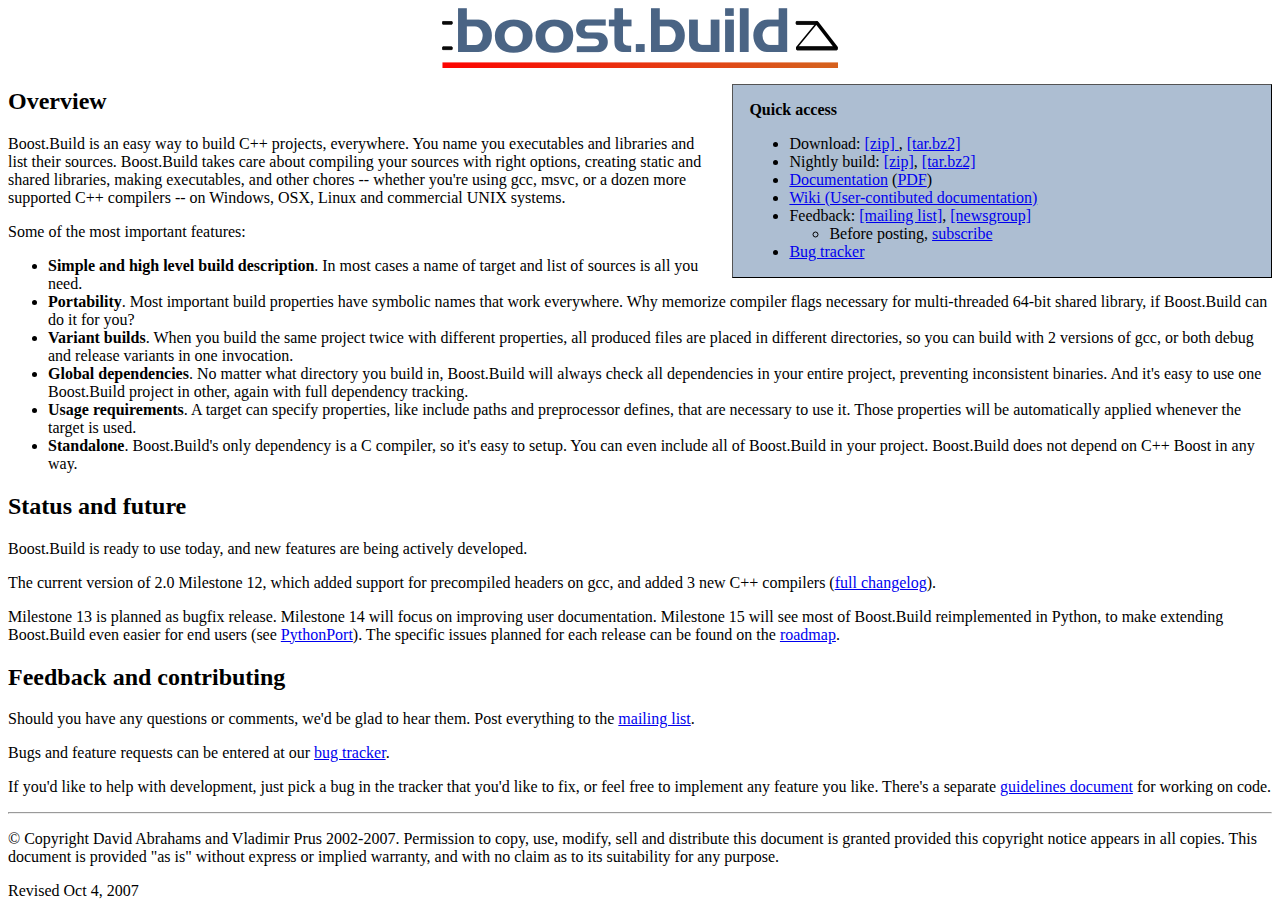
<file: external/tools/build/index.html>
<!DOCTYPE html PUBLIC "-//W3C//DTD XHTML 1.0 Strict//EN"
    "http://www.w3.org/TR/xhtml1/DTD/xhtml1-strict.dtd">
<!-- 
  Copyright 2003 Rene Rivera.
  Distributed under the Boost Software License, Version 1.0.
  (See accompanying file LICENSE_1_0.txt or copy at
  http://www.boost.org/LICENSE_1_0.txt)
   -->

<html xmlns="http://www.w3.org/1999/xhtml">
<head>
  <meta http-equiv="refresh" content="0; URL=v2/index.html" />

  <title></title>
</head>

<body>
  Automatic redirection failed, please go to <a href=
  "v2/index.html">v2/index.html</a>.
</body>
</html>
</file>
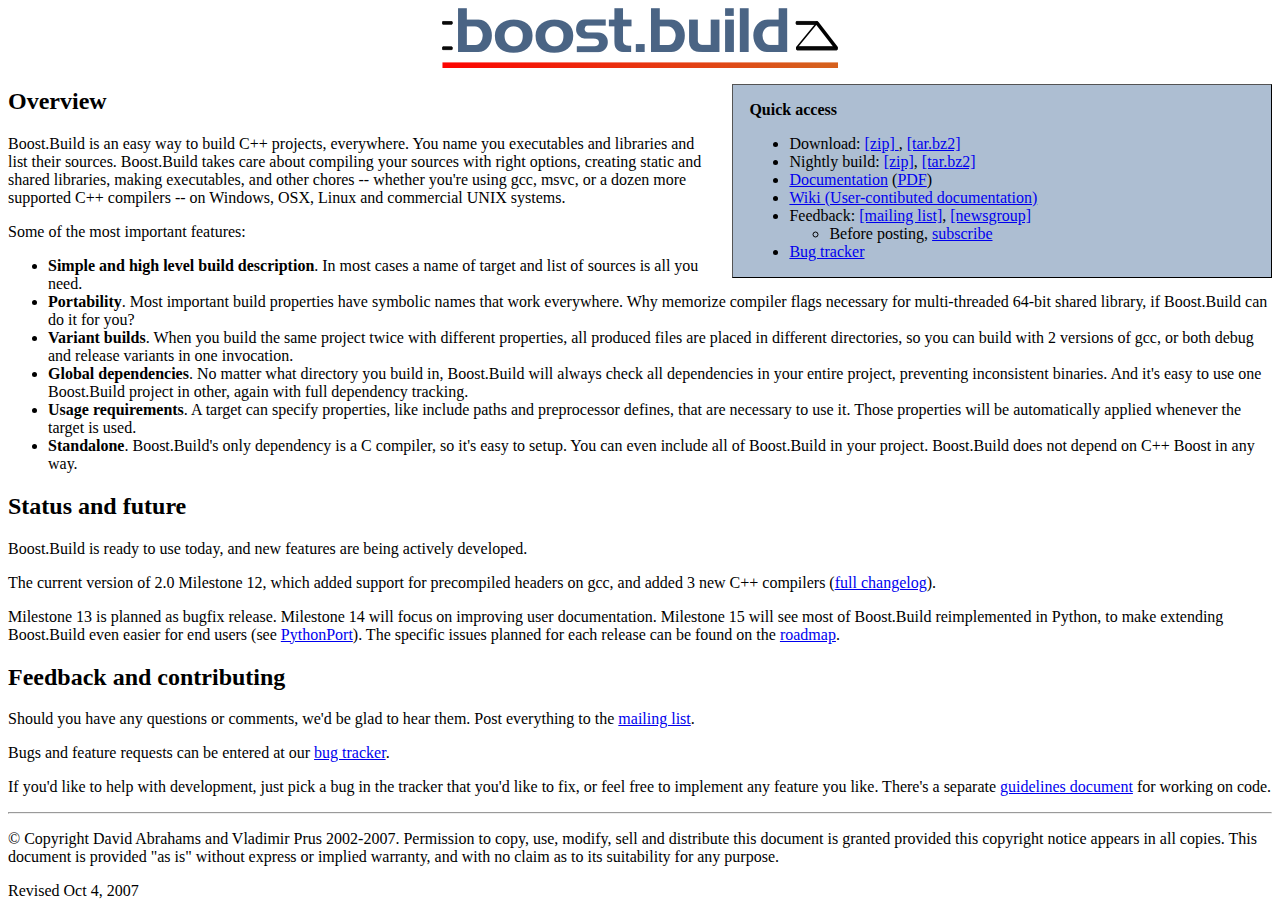
<file: external/tools/build/v2/index.html>
<!DOCTYPE html PUBLIC "-//W3C//DTD HTML 4.01 Transitional//EN">

<!-- Copyright 2004 Aleksey Gurtovoy -->
<!-- Copyright 2004, 2005, 2006 Vladimir Prus -->
<!-- Distributed under the Boost Software License, Version 1.0. -->
<!-- (See accompanying file LICENSE_1_0.txt or http://www.boost.org/LICENSE_1_0.txt) -->

<html>
  <head>
    <meta name="generator" content=
    "HTML Tidy for Linux/x86 (vers 1st April 2002), see www.w3.org">
    <meta name="generator" content="Microsoft FrontPage 5.0">
    <meta http-equiv="Content-Type" content=
    "text/html; charset=windows-1252">
    <!-- tidy options: &dash;&dash;tidy-mark false -i -wrap 78 !-->
<style type="text/css">
div.sidebar {
  margin-left: 1em ;
  border: medium outset ;
  padding: 0em 1em ;
  background-color: #adbed2;
  border-color: #000000;
  border-width: 1;
  width: 40% ;
  float: right ;
  clear: right }
}
  
div.sidebar p.rubric {
  font-family: sans-serif ;
  font-size: medium }
</style>

    <title>Boost.Build V2</title>
  </head>

  <body bgcolor="#FFFFFF" text="#000000">
  
  <p align="center"><img src="boost_build.png" width="396" height="60" alt="Boost.Build V2"></img>

    <div class="contents sidebar topic" id="index">
      <p>
        <b>Quick access</b>
        <ul>
        <li>Download: <a href=
    "http://prdownloads.sourceforge.net/boost/boost-build-2.0-m12.zip">[zip]
          </a>, <a href=
    "http://prdownloads.sourceforge.net/boost/boost-build-2.0-m12.tar.bz2">[tar.bz2]
          </a>
        <li>Nightly build: <a href="http://boost.org/boost-build2/boost-build.zip">[zip]</a>, 
          <a href="http://boost.org/boost-build2/boost-build.tar.bz2">[tar.bz2]</a>
        <li><a href="../../../doc/html/bbv2.html">Documentation</a> 
          (<a href="doc/userman.pdf">PDF</a>)
        <li><a
          href="http://www.crystalclearsoftware.com/cgi-bin/boost_wiki/wiki.pl?Boost.Build_V2">Wiki
          (User-contibuted documentation)</a>
        <li>Feedback: <a
    href="http://lists.boost.org/mailman/listinfo.cgi/boost-build">[mailing list]</a>,
          <a
            href="news://news.gmane.org/gmane.comp.lib.boost.build">[newsgroup]</a>
          <ul>
            <li>Before posting, <a href="http://lists.boost.org/mailman/listinfo.cgi/boost-build">subscribe</a>
	    <!--
	    <li><form method="get" action="http://search.gmane.org/">
	        <input type="text" name="query">
		<input type="hidden" name="group" value="gmane.comp.lib.boost.build">
		<input type="submit" value="Search">
		</form> -->
          </ul>
	<li><a href="https://trac.lvk.cs.msu.su/boost.build">Bug tracker</a>  
<!--        <li>Rate Boost.Build: <a href="http://freshmeat.net/rate/38012/">Freshmeat</a>    -->
      </ul>
    </p>
   </div>
     
<!--    <h1>Boost.Build V2</h1> -->


    <h2>Overview</h2>

    <p>Boost.Build is an easy way to build C++ projects, everywhere. You 
    name you executables and libraries and list their sources. Boost.Build
    takes care about compiling your sources with right options, creating
    static and shared libraries, making executables, and other chores --
    whether you're using gcc, msvc, or a dozen more supported C++
    compilers -- on Windows, OSX, Linux and commercial UNIX systems.

    <p>Some of the most important features:
    <ul>
      <li><b>Simple and high level build description</b>. In most
      cases a name of target and list of sources is all you need.</li>

      <li><b>Portability</b>. Most important build properties have symbolic
      names that work everywhere. Why memorize compiler flags necessary 
      for multi-threaded 64-bit shared library, if Boost.Build can do it for you?
      
      <li><b>Variant builds</b>. When you build the same project
      twice with different properties, all produced files are placed
      in different directories, so you can build with 2 versions of
      gcc, or both debug and release variants in one invocation.</li>

      <li><b>Global dependencies</b>. No matter what directory you build
      in, Boost.Build will always check all dependencies in your entire
      project, preventing inconsistent binaries.  And it's easy to
      use one Boost.Build project in other, again with full dependency
      tracking.

      <li><b>Usage requirements</b>. A target can specify properties,
      like include paths and preprocessor defines, that are necessary to use
      it.  Those properties will be automatically applied whenever the target
      is used.</li>

      <li><b>Standalone</b>. Boost.Build's only dependency is a C compiler,
      so it's easy to setup. You can even include all of Boost.Build in your 
      project. Boost.Build does not depend on C++ Boost in any way.</li>
    </ul>

    <h2>Status and future</h2>

    <p>Boost.Build is ready to use today, and new features are being actively
    developed.

    <p>The current version of 2.0 Milestone 12, which added support for
    precompiled headers on gcc, and added 3 new C++ compilers 
    (<a href="http://svn.boost.org/svn/boost/trunk/tools/build/v2/changes.txt">full changelog</a>).

    <p>Milestone 13 is planned as bugfix release. Milestone 14 will
    focus on improving user documentation. Milestone 15 will see most 
    of Boost.Build reimplemented in Python, to make extending 
    Boost.Build even easier for end users (see <a href="https://trac.lvk.cs.msu.su/boost.build/wiki/PythonPort">PythonPort</a>).
    The specific issues planned for each release can be found on the 
    <a href="https://trac.lvk.cs.msu.su/boost.build/roadmap">roadmap</a>.

    
       
    <h2>Feedback and contributing</h2>

    <p>Should you have any questions or comments, we'd be glad to hear them.
    Post everything to the <a href="http://lists.boost.org/mailman/listinfo.cgi/boost-build">mailing list</a>.</p>

    <p>Bugs and feature requests can be entered at our 
    <a href="https://trac.lvk.cs.msu.su/boost.build">bug tracker</a>.

    <p>If you'd like to help with development, just pick a bug
    in the tracker that you'd like to fix, or feel free to implement
    any feature you like. There's a separate 
    <a href="hacking.txt">guidelines document</a> for working on code.</p>
    <hr>

    <p>&copy; Copyright David Abrahams and Vladimir Prus 2002-2007.
    Permission to copy, use, modify, sell and distribute this document is
    granted provided this copyright notice appears in all copies. This
    document is provided "as is" without express or implied warranty, and
    with no claim as to its suitability for any purpose.</p>

    <p>Revised 
    <!--webbot bot="Timestamp" s-type="EDITED" s-format="%d %B, %Y" startspan
                                            -->Oct 4, 2007 
    <!--webbot bot="Timestamp" endspan i-checksum="13972"
                                            -->
    </p>
    
  </body>
</html>
</file>
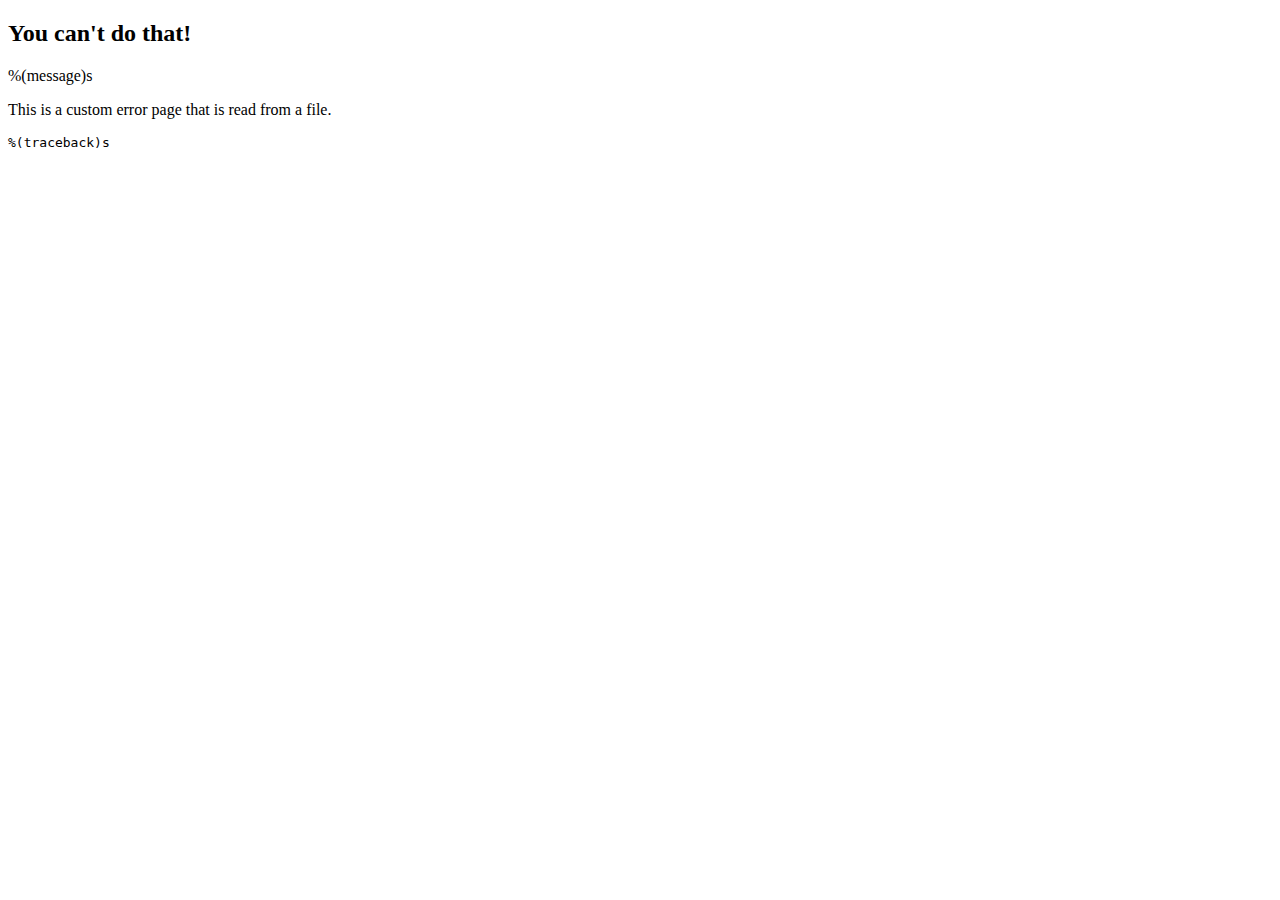
<file: sdhash-ui/cherrypy/tutorial/custom_error.html>
<?xml version="1.0" encoding="UTF-8"?>
<!DOCTYPE html PUBLIC "-//W3C//DTD XHTML 1.0 Strict//EN"
  "http://www.w3.org/TR/xhtml1/DTD/xhtml1-strict.dtd">
<html>
<head>
    <title>403 Unauthorized</title>
</head>
    <body>
        <h2>You can't do that!</h2>
        <p>%(message)s</p>
        <p>This is a custom error page that is read from a file.<p>
        <pre>%(traceback)s</pre>
    </body>
</html>
</file>
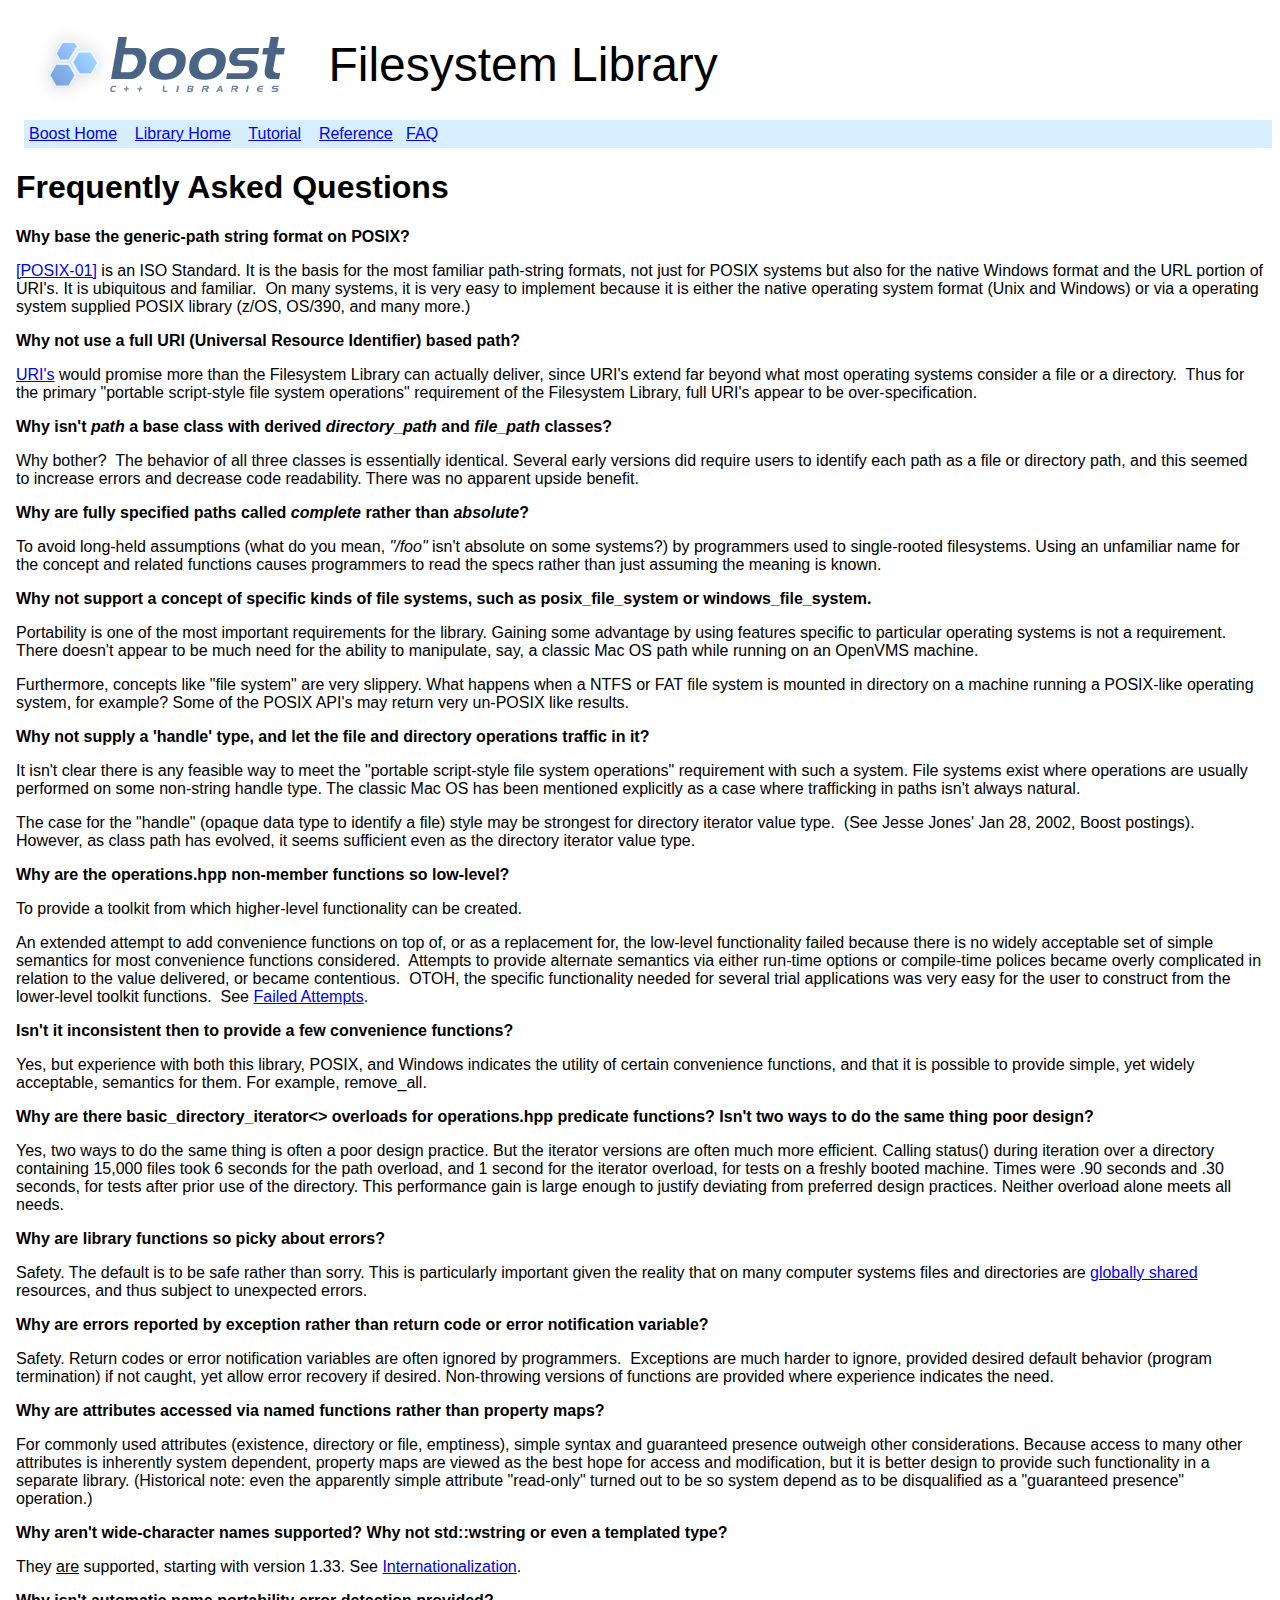
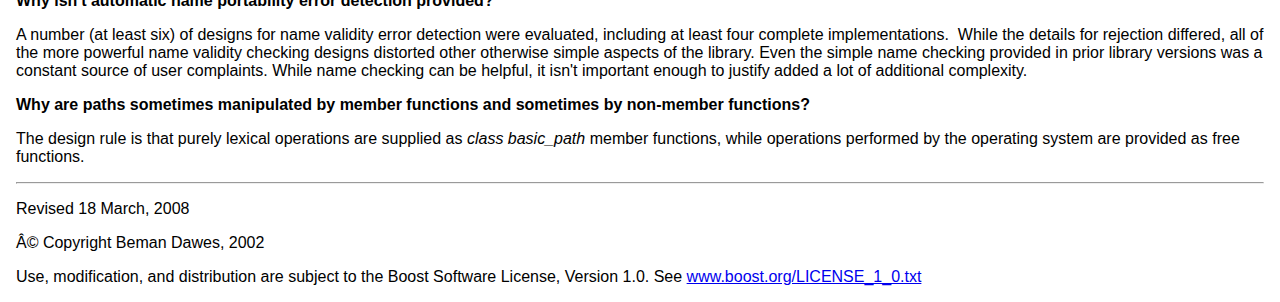
<file: external/libs/filesystem/v2/doc/faq.htm>
<html>

<head>
<meta http-equiv="Content-Language" content="en-us">
<meta name="GENERATOR" content="Microsoft FrontPage 5.0">
<meta name="ProgId" content="FrontPage.Editor.Document">
<meta http-equiv="Content-Type" content="text/html; charset=windows-1252">
<title>Filesystem FAQ</title>
<link rel="stylesheet" type="text/css" href="../../../../doc/src/minimal.css">
</head>

<body>

<table border="0" cellpadding="5" cellspacing="0" style="border-collapse: collapse" bordercolor="#111111" width="710">
  <tr>
    <td width="277">
<a href="../../../../index.htm">
<img src="../../../../boost.png" alt="boost.png (6897 bytes)" align="middle" width="277" height="86" border="0"></a></td>
    <td width="410" align="middle">
    <font size="7">Filesystem Library</font>
    </td>
  </tr>
</table>

<table border="0" cellpadding="5" cellspacing="0" style="border-collapse: collapse" bordercolor="#111111" bgcolor="#D7EEFF" width="100%">
  <tr>
    <td><a href="../../../../index.htm">Boost Home</a>&nbsp;&nbsp;&nbsp;
    <a href="index.htm">Library Home</a>&nbsp; &nbsp;
    <a href="index.htm#tutorial">Tutorial</a>&nbsp; &nbsp; <a href="reference.html">
    Reference</a>&nbsp;&nbsp; <a href="faq.htm">FAQ</a></td>
  </tr>
</table>

<h1>
Frequently Asked Questions</h1>
<p><b>Why base the generic-path string format on POSIX?</b></p>
<p><a href="design.htm#POSIX-01">[POSIX-01]</a> is an ISO Standard. It is the basis for the most familiar path-string formats, 
not just for POSIX systems but also for the native Windows format and the 
URL portion of URI's. It is ubiquitous and 
familiar.&nbsp; On many systems, it is very easy to implement because it is 
either the native operating system format (Unix and Windows) or via a 
operating system supplied 
POSIX library (z/OS, OS/390, and many more.)</p>
<p><b>Why not use a full URI (Universal Resource Identifier) based path?</b></p>
<p><a href="design.htm#URI">URI's</a> would promise more than the Filesystem Library can actually deliver, 
since URI's extend far beyond what most operating systems consider a file or a 
directory.&nbsp; Thus for the primary &quot;portable script-style file system 
operations&quot; requirement of the Filesystem Library, full URI's appear to be over-specification.</p>
<p><b>Why isn't <i>path</i> a base class with derived <i>directory_path</i> and
<i>file_path</i> classes?</b></p>
<p>Why bother?&nbsp; The behavior of all three classes is essentially identical. 
Several early versions did require users to identify each path as a file or 
directory path, and this seemed to increase errors and decrease code 
readability. There was no apparent upside benefit.</p>
<p><b>Why are fully specified paths called <i>complete</i> rather than <i>
<a name="absolute">absolute</a></i>?</b></p>
<p>To avoid long-held assumptions (what do you mean, <i>&quot;/foo&quot;</i> isn't 
absolute on some systems?) by programmers used to single-rooted filesystems. 
Using an unfamiliar name for the concept and related functions causes 
programmers to read the specs rather than just assuming the meaning is known.</p>
<p><b>Why not support a  concept of specific kinds of file systems, such as posix_file_system or windows_file_system.</b></p>
<p>Portability is one of the most important requirements for the 
library.&nbsp;Gaining some advantage by using features specific to particular 
operating systems is not a requirement. There doesn't appear to be much need for 
the ability to manipulate, say, a classic Mac OS path while running on an 
OpenVMS machine.</p>
<p>Furthermore, concepts like &quot;file system&quot; 
are very slippery. What happens when a NTFS or FAT file system is mounted 
in directory on a machine running a POSIX-like operating system, for example? 
Some of the POSIX API's may return very un-POSIX like results.</p>
<p><b>Why not supply a 'handle' type, and let the file and directory operations 
traffic in it?</b></p>
<p>It isn't clear there is any feasible way to meet the &quot;portable script-style 
file system operations&quot; requirement with such a system. File systems exist where operations are usually performed on 
  some non-string handle type. The classic Mac OS has been mentioned explicitly as a case where 
trafficking in paths isn't always natural.&nbsp;&nbsp;&nbsp; </p>
<p>The case for the &quot;handle&quot; (opaque data type to identify a file) 
style may be strongest for directory iterator value type.&nbsp; (See Jesse Jones' Jan 28, 
2002, Boost postings). However, as class path has evolved, it seems sufficient 
even as the directory iterator value type.</p>
<p><b>Why are the operations.hpp non-member functions so low-level?</b></p>
<p>To provide a toolkit from which higher-level functionality can be created.</p>
<p>An 
extended attempt to add convenience functions on top of, or as a replacement 
for, the low-level functionality failed because there is no widely acceptable 
set of simple semantics for most convenience functions considered.&nbsp; 
Attempts to provide alternate semantics via either run-time options or 
compile-time polices became overly complicated in relation to the value 
delivered, or became contentious.&nbsp; OTOH, the specific functionality needed for several trial 
applications was very easy for the user to construct from the lower-level 
toolkit functions.&nbsp; See <a href="design.htm#Abandoned_Designs">Failed 
Attempts</a>.</p>
<p><b>Isn't it inconsistent then to provide a few convenience functions?</b></p>
<p>Yes, but experience with both this library, POSIX, and Windows indicates 
the utility of certain convenience functions, and that it is possible to provide 
simple, yet widely acceptable, semantics for them. For example, remove_all.</p>
<p><b>Why are there basic_directory_iterator&lt;&gt; overloads for operations.hpp 
predicate functions? Isn't two ways to do the same thing poor design?</b></p>
<p>Yes, two ways to do the same thing is often a poor design practice. But the 
iterator versions are often much more efficient. Calling status() during 
iteration over a directory containing 15,000 files took 6 seconds for the path 
overload, and 1 second for the iterator overload, for tests on a freshly booted 
machine. Times were .90 seconds and .30 seconds, for tests after prior use of 
the directory. This performance gain is large enough to justify deviating from 
preferred design practices. Neither overload alone meets all needs.</p>
<p><b>Why are library functions so picky about errors?</b></p>
<p>Safety. The default is to be safe rather than sorry. This is particularly 
important given the reality that on many computer systems files and directories 
are <a href="#global">globally shared</a> resources, and thus subject to 
unexpected errors.</p>
<p><b>Why are errors reported by exception rather than return code or error 
notification variable?</b></p>
<p>Safety.&nbsp;Return codes or error notification variables are often ignored 
by programmers.&nbsp; Exceptions are much harder to ignore, provided desired 
default behavior (program termination) if not caught, yet allow error recovery 
if desired. Non-throwing versions of functions are provided where experience 
indicates the need.</p>
<p><b>Why are attributes accessed via named functions rather than property maps?</b></p>
<p>For  commonly used attributes (existence, directory or file, emptiness), 
simple syntax and guaranteed presence outweigh other considerations. Because 
access to many other attributes is inherently system dependent, 
property maps are viewed as the best hope for access and modification, but it is 
better design to provide such functionality in a separate library. (Historical 
note: even the apparently simple attribute &quot;read-only&quot; turned out to be so 
system depend as to be disqualified as a &quot;guaranteed presence&quot; operation.)</p>
<p><b>Why aren't <a name="wide-character_names">wide-character names</a> supported? Why not std::wstring or even 
a templated type?</b></p>
<p>They <u>are</u> supported, starting with version 1.33. See
<a href="i18n.html">Internationalization</a>.</p>
<p><b>Why isn't automatic name portability error detection provided?</b></p>
<p>A number (at least six) of designs for  name validity error 
detection were evaluated, including at least four complete implementations.&nbsp; 
While the details for rejection differed, all of the more powerful name validity checking 
designs distorted other 
otherwise simple aspects of the library. Even the simple name checking provided 
in prior library versions was a constant source of user complaints. While name checking can be helpful, it 
isn't important enough to justify added a lot of additional complexity.</p>
<p><b>Why are paths sometimes manipulated by member functions and sometimes by 
non-member functions?</b></p>
<p>The design rule is that purely lexical operations are supplied as <i>class 
basic_path</i> member 
functions, while operations performed by the operating system are provided as 
free functions.</p>
<hr>
<p>Revised
<!--webbot bot="Timestamp" S-Type="EDITED" S-Format="%d %B, %Y" startspan -->18 March, 2008<!--webbot bot="Timestamp" endspan i-checksum="29005" --></p>
<p>© Copyright Beman Dawes, 2002</p>
<p> Use, modification, and distribution are subject to the Boost Software 
License, Version 1.0. See <a href="http://www.boost.org/LICENSE_1_0.txt">
www.boost.org/LICENSE_1_0.txt</a></p>
</file>
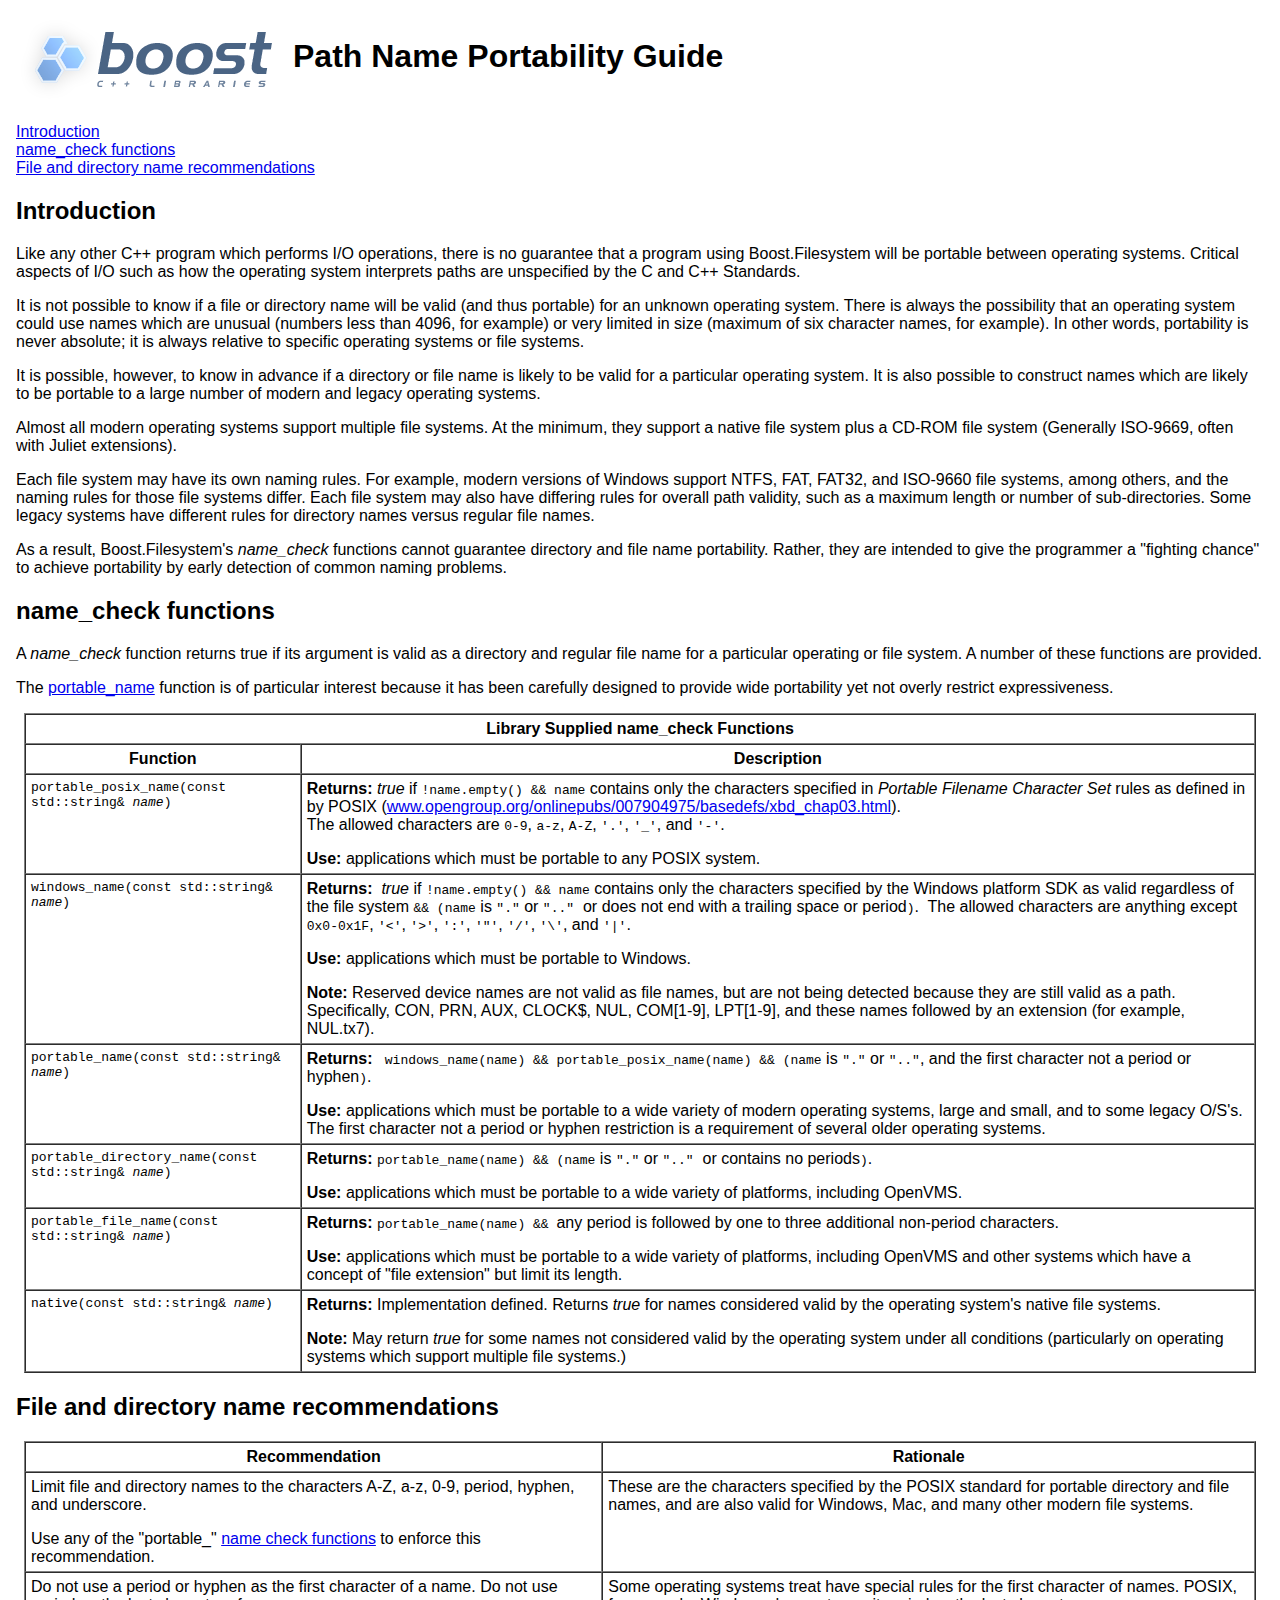
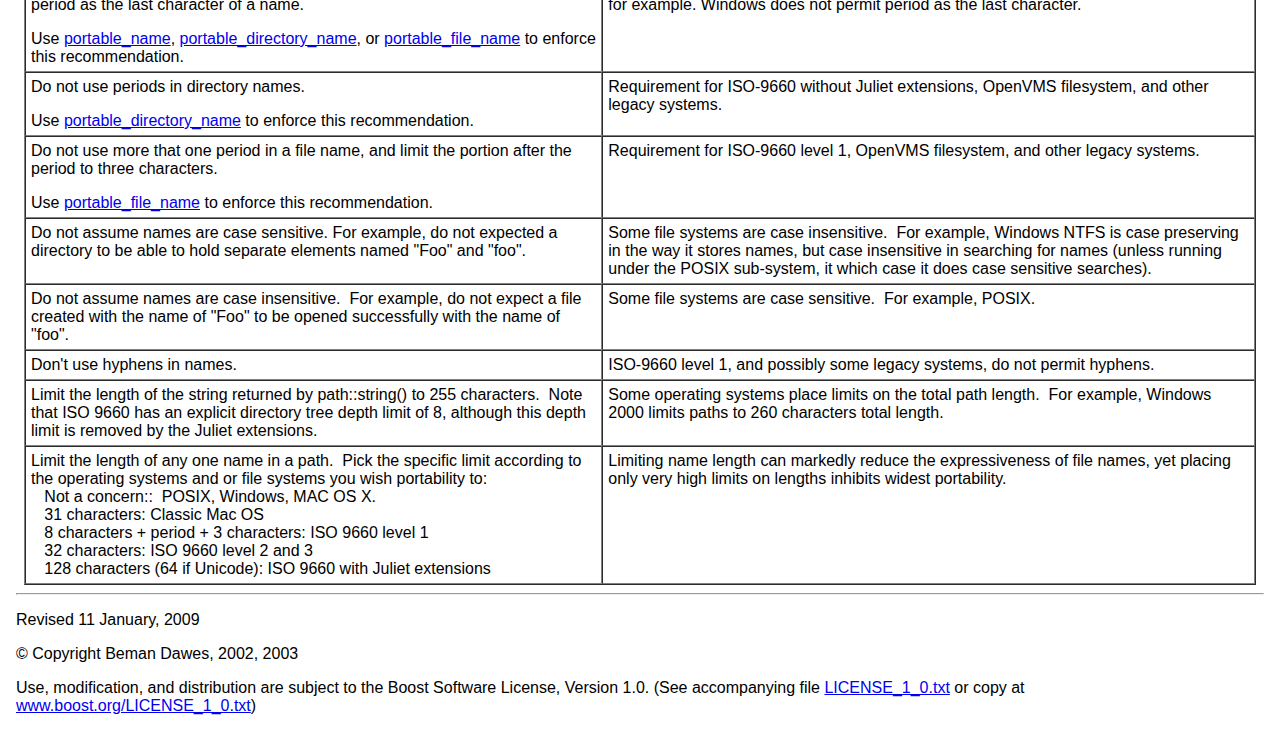
<file: external/libs/filesystem/v2/doc/portability_guide.htm>
<html>

<head>
<meta http-equiv="Content-Language" content="en-us">
<meta name="GENERATOR" content="Microsoft FrontPage 5.0">
<meta name="ProgId" content="FrontPage.Editor.Document">
<meta http-equiv="Content-Type" content="text/html; charset=windows-1252">
<title>Portability Guide</title>
<link rel="stylesheet" type="text/css" href="../../../../doc/src/minimal.css">
</head>

<body bgcolor="#FFFFFF">

<h1>
<img border="0" src="../../../../boost.png" align="center" width="277" height="86">Path 
Name Portability 
Guide</h1>

<p>
<a href="#Introduction">Introduction</a><br>
<a href="#name_check_functions">name_check functions</a><br>
<a href="#recommendations">File and directory name recommendations</a></p>
<h2><a name="Introduction">Introduction</a></h2>
<p>Like any other C++ program which performs I/O operations, there is no 
guarantee that a program using Boost.Filesystem will be portable between 
operating systems. Critical aspects of I/O such as how the operating system 
interprets paths are unspecified by the C and C++ Standards.</p>
<p>It is not possible to know  if a file or directory name will be 
valid (and thus portable) for an unknown operating system. There is always the possibility that an operating system could use 
names which are unusual (numbers less than 4096, for example) or very 
limited in size (maximum of six character names, for example). In other words, 
portability is never absolute; it is always relative to specific operating 
systems or 
file systems.</p>
<p>It is possible, however, to know in advance if a directory or file name is likely to be valid for a particular 
operating system.&nbsp;It is also possible to construct names which are 
likely to be portable to a large number of modern and legacy operating systems.</p>

<p>Almost all modern operating systems support multiple file systems. At the 
minimum, they support a native file system plus a CD-ROM file system (Generally 
ISO-9669, often with Juliet extensions).</p>

<p>Each file system 
may have its own naming rules. For example, modern versions of Windows support NTFS, FAT, FAT32, and ISO-9660 file systems, among others, and the naming rules 
for those file systems differ. Each file system may also have 
differing rules for overall path validity, such as a maximum length or number of 
sub-directories. Some legacy systems have different rules for directory names 
versus regular file names.</p>

<p>As a result, Boost.Filesystem's <i>name_check</i> functions 
cannot guarantee directory and file name portability. Rather, they are intended to 
give the programmer a &quot;fighting chance&quot; to achieve portability by early 
detection of common naming problems.</p>

<h2><a name="name_check_functions">name_check functions</a></h2>

<p>A <i>name_check</i> function 
returns true if its argument is valid as a directory and regular file name for a 
particular operating or file system. A number of these functions are provided.</p>

<p>The <a href="#portable_name">portable_name</a> function is of particular 
interest because it has been carefully designed to provide wide 
portability yet not overly restrict expressiveness.</p>

<table border="1" cellpadding="5" cellspacing="0">
  <tr>
    <td align="center" colspan="2"><b>Library Supplied name_check Functions</b></td>
  </tr>
  <tr>
    <td align="center"><b>Function</b></td>
    <td align="center"><b>Description</b></td>
  </tr>
  <tr>
    <td align="left" valign="top"><code><a name="portable_posix_name">portable_posix_name</a>(const 
    std::string&amp;<i> name</i>)</code></td>
    <td><b>Returns:</b> <i>true</i> if <code>!name.empty() &amp;&amp; name</code> contains only the characters 
    specified in<i> Portable Filename Character Set</i> rules as defined in by 
    POSIX (<a href="http://www.opengroup.org/onlinepubs/007904975/basedefs/xbd_chap03.html">www.opengroup.org/onlinepubs/007904975/basedefs/xbd_chap03.html</a>).<br>
    The allowed characters are <code>0-9</code>, <code>a-z</code>, <code>A-Z</code>, 
    <code>'.'</code>, <code>'_'</code>, and <code>'-'</code>.<p><b>Use:</b> 
    applications which must be portable to any POSIX system.</td>
  </tr>
  <tr>
    <td align="left" valign="top"><code><a name="windows_name">windows_name</a>(const 
    std::string&amp;<i> name</i>)</code></td>
    <td><b>Returns:</b>&nbsp; <i>true</i> if <code>!name.empty() &amp;&amp; name</code> contains 
    only the characters specified by the Windows platform SDK as valid 
    regardless of the file system <code>&amp;&amp; (name</code> is <code>&quot;.&quot;</code> or
    <code>&quot;..&quot;</code>&nbsp; or does not end with a trailing space or period<code>)</code>.&nbsp; 
    The allowed characters are anything except <code>0x0-0x1F</code>, <code>'&lt;'</code>,
    <code>'&gt;'</code>, <code>':'</code>, <code>'&quot;'</code>, <code>'/'</code>,
    <code>'\'</code>, and <code>'|'</code>.<p>
    <b>Use:</b> applications which must be portable to Windows.</p>
    <p><b>Note:</b> Reserved device names are not valid as file names, but are 
    not being detected because they are still valid as a path. Specifically, 
    CON, PRN, AUX, CLOCK$, NUL, COM[1-9], LPT[1-9], and these names followed by 
    an extension (for example, NUL.tx7).</td>
  </tr>
  <tr>
    <td align="left" valign="top"><code><a name="portable_name">portable_name</a>(const 
    std::string&amp;<i> name</i>)</code></td>
    <td><b>Returns:</b> <code>&nbsp;windows_name(name) &amp;&amp; portable_posix_name(name) 
    &amp;&amp; (name</code> is <code>&quot;.&quot;</code> or <code>&quot;..&quot;</code>, and the first character not a period or hyphen<code>)</code>.<p><b>Use:</b> applications which must be portable to a wide variety of 
    modern operating systems, large and small, and to some legacy O/S's. The 
    first character not a period or hyphen restriction is a requirement of 
    several older operating systems.</td>
  </tr>
  <tr>
    <td align="left" valign="top"><code><a name="portable_directory_name">
    portable_directory_name</a>(const std::string&amp;<i> name</i>)</code></td>
    <td><b>Returns:</b> <code>portable_name(name) &amp;&amp; (name</code> is <code>&quot;.&quot;</code> 
    or <code>&quot;..&quot;</code>&nbsp; or contains no periods<code>)</code>.<p><b>Use:</b> applications 
    which must be portable to a wide variety of platforms, including OpenVMS.</td>
  </tr>
  <tr>
    <td align="left" valign="top"><code><a name="portable_file_name">
    portable_file_name</a>(const std::string&amp;<i> name</i>)</code></td>
    <td><b>Returns:</b> <code>portable_name(name) &amp;&amp; </code>any period is followed by one to three additional 
    non-period characters.<p><b>Use:</b> 
    applications which must be portable to a wide variety of platforms, 
    including OpenVMS and other systems which have a concept of &quot;file extension&quot; 
    but limit its length.</td>
  </tr>
  <tr>
    <td align="left" valign="top"><code><a name="native">native</a>(const 
    std::string&amp;<i> name</i>)</code></td>
    <td><b>Returns:</b> Implementation defined. Returns <i>
    true</i> for names considered valid by the operating system's native file 
    systems.<p><b>Note:</b> May return <i>true</i> for some names not considered valid 
    by the operating system under all conditions (particularly on operating systems which support 
    multiple file systems.)</td>
  </tr>
</table>

<h2>File and directory name <a name="recommendations">recommendations</a></h2>

<table border="1" cellpadding="5" cellspacing="0">

  <tr>
    <td align="center" valign="top"><strong>Recommendation</strong></td>
    <td align="center" valign="top"><strong>Rationale</strong></td>
  </tr>
  <tr>
    <td valign="top">Limit file and directory names to the characters A-Z, a-z, 0-9, period, hyphen, and
    underscore.<p>Use any of the &quot;portable_&quot; <a href="#name_check_functions">
    name check functions</a> to enforce this recommendation.</td>
    <td valign="top">These are the characters specified by the POSIX standard for portable directory and
    file names, and are also valid for Windows, Mac, and many other modern file systems.</td>
  </tr>
  <tr>
    <td valign="top">Do not use a period or hyphen as the first 
    character of a name. Do not use period as the last character of a name.<p>
    Use <a href="#portable_name">portable_name</a>,
    <a href="#portable_directory_name">portable_directory_name</a>, or
    <a href="#portable_file_name">portable_file_name</a> to enforce this 
    recommendation.</td>
    <td valign="top">Some operating systems treat have special rules for the 
    first character of names. POSIX, for example. Windows does not permit period 
    as the last character.</td>
  </tr>
  <tr>
    <td valign="top">Do not use periods in directory names.<p>Use
    <a href="#portable_directory_name">portable_directory_name</a> to enforce 
    this recommendation.</td>
    <td valign="top">Requirement for ISO-9660 without Juliet extensions, OpenVMS filesystem, and other legacy systems.</td>
  </tr>
  <tr>
    <td valign="top">Do not use more that one period in a file name, and limit 
    the portion after the period to three characters.<p>Use
    <a href="#portable_file_name">portable_file_name</a> to enforce this 
    recommendation.</td>
    <td valign="top">Requirement for ISO-9660 level 1, OpenVMS filesystem, and 
    other legacy systems. </td>
  </tr>
  <tr>
    <td valign="top">Do not assume names are case sensitive. For example, do not expected a directory to be
    able to hold separate elements named &quot;Foo&quot; and &quot;foo&quot;. </td>
    <td valign="top">Some file systems are case insensitive.&nbsp; For example, Windows 
    NTFS is case preserving in the way it stores names, but case insensitive in 
    searching for names (unless running under the POSIX sub-system, it which 
    case it does case sensitive searches). </td>
  </tr>
  <tr>
    <td valign="top">Do not assume names are case insensitive.&nbsp; For example, do not expect a file
    created with the name of &quot;Foo&quot; to be opened successfully with the name of &quot;foo&quot;.</td>
    <td valign="top">Some file systems are case sensitive.&nbsp; For example, POSIX.</td>
  </tr>
  <tr>
    <td valign="top">Don't use hyphens in names.</td>
    <td valign="top">ISO-9660 level 1, and possibly some legacy systems, do not permit 
    hyphens.</td>
  </tr>
  <tr>
    <td valign="top">Limit the length of the string returned by path::string() to 
    255 characters.&nbsp; 
    Note that ISO 9660 has an explicit directory tree depth limit of 8, although 
    this depth limit is removed by the Juliet extensions.</td>
    <td valign="top">Some operating systems place limits on the total path length.&nbsp; For example,
    Windows 2000 limits paths to 260 characters total length.</td>
  </tr>
  <tr>
    <td valign="top">Limit the length of any one name in a path.&nbsp; Pick the specific limit according to
    the operating systems and or file systems you wish portability to:<br>
    &nbsp;&nbsp; Not a concern::&nbsp; POSIX, Windows, MAC OS X.<br>
    &nbsp;&nbsp; 31 characters: Classic Mac OS<br>
&nbsp;&nbsp; 8 characters + period + 3 characters: ISO 9660 level 1<br>
&nbsp;&nbsp; 32 characters: ISO 9660 level 2 and 3<br>
&nbsp;&nbsp; 128 characters (64 if Unicode): ISO 9660 with Juliet extensions</td>
    <td valign="top">Limiting name length can markedly reduce the expressiveness of file names, yet placing
    only very high limits on lengths inhibits widest portability.</td>
  </tr>
</table>

<hr>
<p>Revised
<!--webbot bot="Timestamp" S-Type="EDITED" S-Format="%d %B, %Y" startspan -->11 January, 2009<!--webbot bot="Timestamp" endspan i-checksum="39335" --></p>

<p>� Copyright Beman Dawes, 2002, 2003</p>
<p> Use, modification, and distribution are subject to the Boost Software 
License, Version 1.0. (See accompanying file <a href="../../../../LICENSE_1_0.txt">
LICENSE_1_0.txt</a> or copy at <a href="http://www.boost.org/LICENSE_1_0.txt">
www.boost.org/LICENSE_1_0.txt</a>)</p>

</body>

</html>
</file>
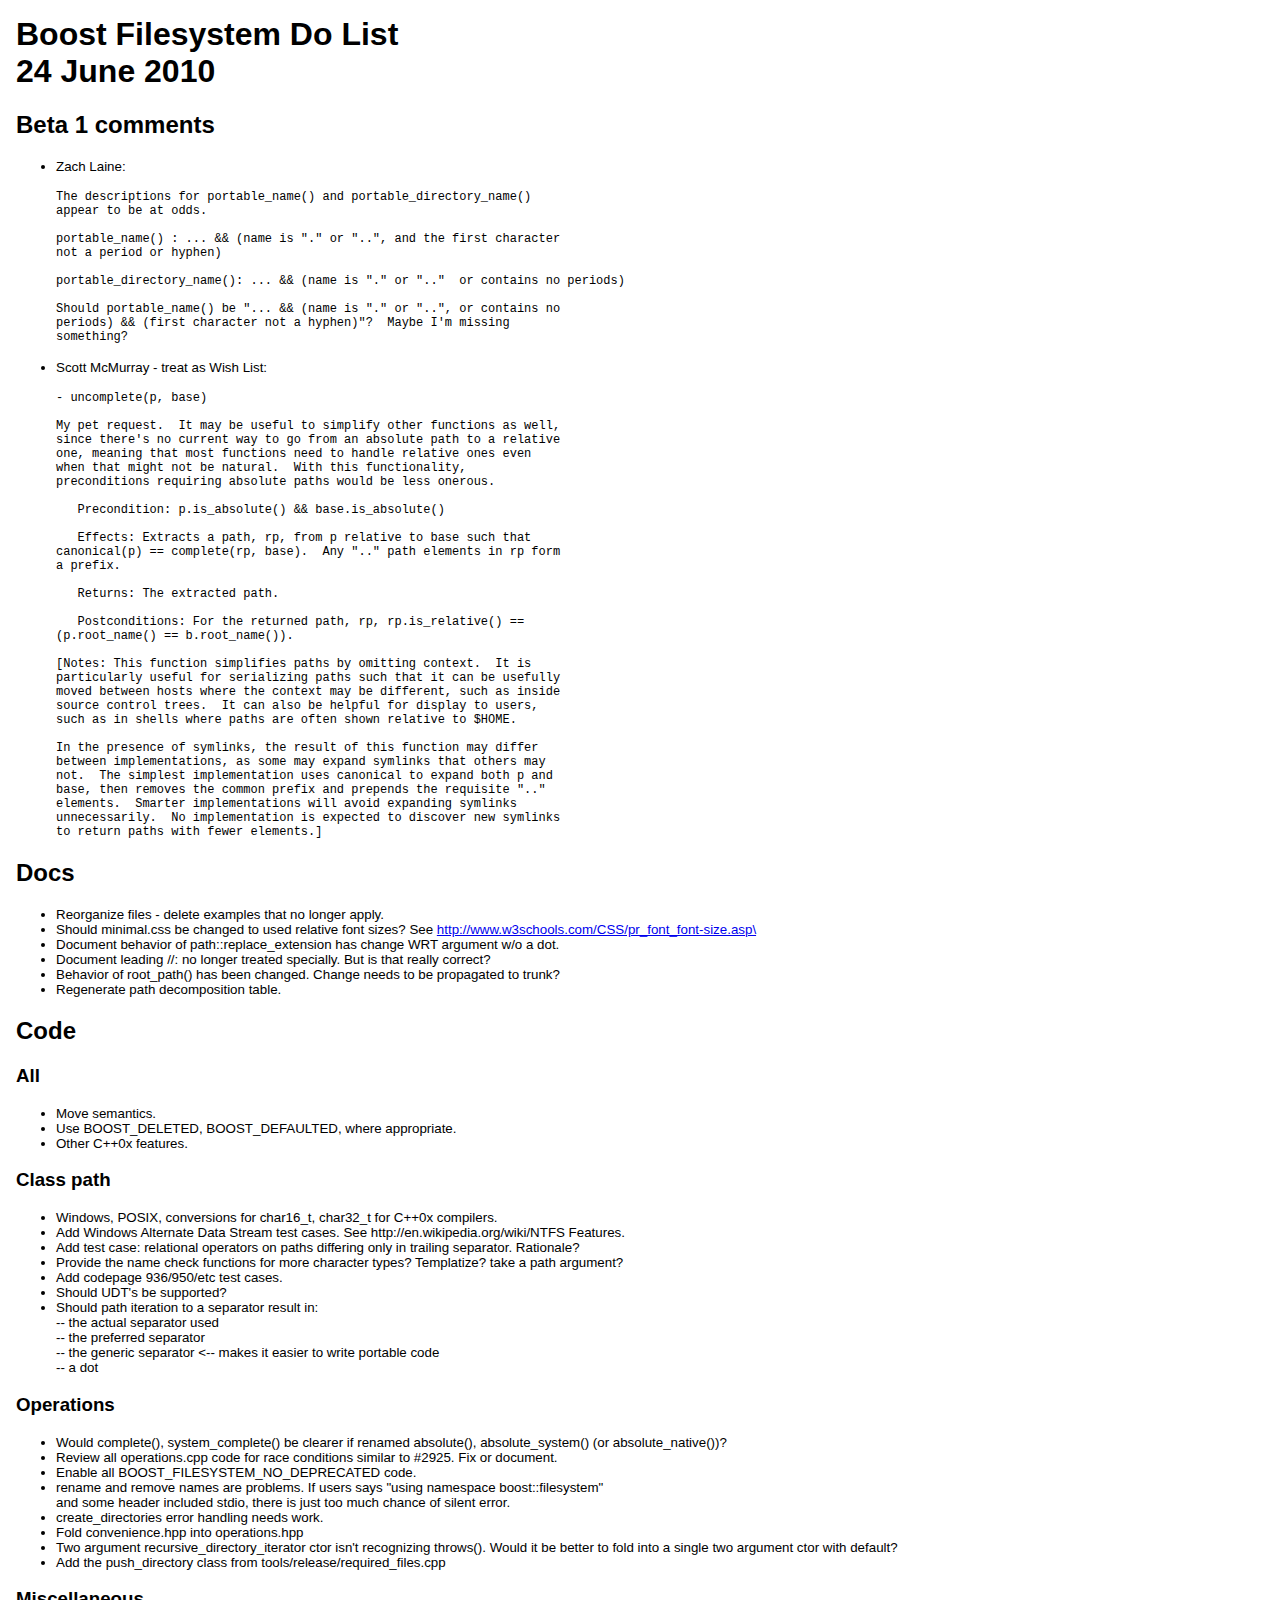
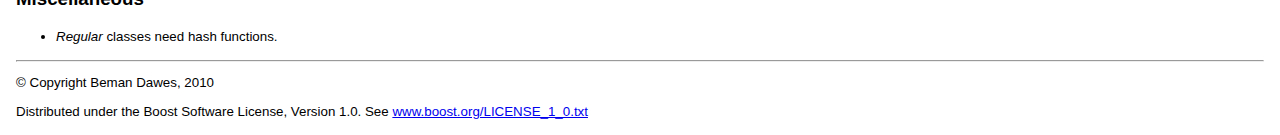
<file: external/libs/filesystem/v3/doc/do_list.html>
<html>

<head>
<meta http-equiv="Content-Language" content="en-us">
<meta name="GENERATOR" content="Microsoft FrontPage 5.0">
<meta name="ProgId" content="FrontPage.Editor.Document">
<meta http-equiv="Content-Type" content="text/html; charset=windows-1252">
<title>Do List</title>
<style type="text/css">
  body    { font-family: sans-serif; margin: 1em; }
  p, td, li, blockquote { font-size: 10pt; }
  pre     { font-size: 9pt; }
</style>
</head>

<body>

<h1>Boost Filesystem Do List<br>
<!--webbot bot="Timestamp" S-Type="EDITED" S-Format="%d %B %Y" startspan -->24 June 2010<!--webbot bot="Timestamp" endspan i-checksum="17552" --></h1>

<h2>Beta 1 comments</h2>
<ul>
  <li dir="ltr">

<p dir="ltr">Zach Laine:</li>
</ul>
<blockquote>
  <pre dir="ltr">The descriptions for portable_name() and portable_directory_name()
appear to be at odds.

portable_name() : ... &amp;&amp; (name is &quot;.&quot; or &quot;..&quot;, and the first character
not a period or hyphen)

portable_directory_name(): ... &amp;&amp; (name is &quot;.&quot; or &quot;..&quot; &nbsp;or contains no periods)

Should portable_name() be &quot;... &amp;&amp; (name is &quot;.&quot; or &quot;..&quot;, or contains no
periods) &amp;&amp; (first character not a hyphen)&quot;? &nbsp;Maybe I'm missing
something?</pre>
</blockquote>
<ul>
  <li dir="ltr">
<p dir="ltr">Scott McMurray - treat as Wish List:</li>
</ul>
<blockquote>
  <pre dir="ltr">- uncomplete(p, base)

My pet request. &nbsp;It may be useful to simplify other functions as well,
since there's no current way to go from an absolute path to a relative
one, meaning that most functions need to handle relative ones even
when that might not be natural. &nbsp;With this functionality,
preconditions requiring absolute paths would be less onerous.

&nbsp; &nbsp;Precondition: p.is_absolute() &amp;&amp; base.is_absolute()

&nbsp; &nbsp;Effects: Extracts a path, rp, from p relative to base such that
canonical(p) == complete(rp, base). &nbsp;Any &quot;..&quot; path elements in rp form
a prefix.

&nbsp; &nbsp;Returns: The extracted path.

&nbsp; &nbsp;Postconditions: For the returned path, rp, rp.is_relative() ==
(p.root_name() == b.root_name()).

[Notes: This function simplifies paths by omitting context. &nbsp;It is
particularly useful for serializing paths such that it can be usefully
moved between hosts where the context may be different, such as inside
source control trees. &nbsp;It can also be helpful for display to users,
such as in shells where paths are often shown relative to $HOME.

In the presence of symlinks, the result of this function may differ
between implementations, as some may expand symlinks that others may
not. &nbsp;The simplest implementation uses canonical to expand both p and
base, then removes the common prefix and prepends the requisite &quot;..&quot;
elements. &nbsp;Smarter implementations will avoid expanding symlinks
unnecessarily. &nbsp;No implementation is expected to discover new symlinks
to return paths with fewer elements.]</pre>
</blockquote>
<h2 dir="ltr">Docs</h2>
<ul>
  <li>Reorganize files - delete examples that no longer apply.</li>
  <li>Should minimal.css be changed to used relative font sizes? See
  <a href="http://www.w3schools.com/CSS/pr_font_font-size.asp/">http://www.w3schools.com/CSS/pr_font_font-size.asp\</a></li>
  <li>Document behavior of path::replace_extension has change WRT argument w/o a 
  dot.</li>
  <li style="font-size: 10pt">Document leading //: no longer treated specially. 
  But is that really correct?</li>
  <li style="font-size: 10pt">Behavior of root_path() has been changed. Change 
  needs to be propagated to trunk?</li>
  <li style="font-size: 10pt">Regenerate path decomposition table.</li>
</ul>

<h2>Code</h2>
<h3>All</h3>
<ul>
  <li style="font-size: 10pt">Move semantics.</li>
  <li style="font-size: 10pt">Use BOOST_DELETED, BOOST_DEFAULTED, where 
  appropriate.</li>
  <li style="font-size: 10pt">Other C++0x features.</li>
</ul>
<h3>Class path</h3>
<ul>
  <li>Windows, POSIX, conversions for char16_t, char32_t for C++0x compilers.</li>
  <li>Add Windows Alternate Data Stream test cases. See http://en.wikipedia.org/wiki/NTFS 
  Features.</li>
  <li>Add test case: relational operators on paths differing only in trailing 
  separator. Rationale?</li>
  <li>Provide the name check functions for more character types? Templatize? 
  take a path argument?</li>
  <li style="font-size: 10pt">Add codepage 936/950/etc test cases.</li>
  <li style="font-size: 10pt">Should UDT's be supported?</li>
  <li style="font-size: 10pt">Should path iteration to a separator result in:<br>
  -- the actual separator used<br>
  -- the preferred separator<br>
  -- the generic separator &lt;-- makes it easier to write portable code<br>
  -- a dot</li>
</ul>
<h3>Operations</h3>
<ul>
  <li>Would complete(), system_complete() be clearer if renamed absolute(), 
  absolute_system() (or absolute_native())?</li>
  <li>Review all operations.cpp code for race conditions similar to #2925. Fix 
  or document.</li>
  <li>Enable all BOOST_FILESYSTEM_NO_DEPRECATED code.</li>
  <li>rename and remove names are problems. If users says &quot;using 
  namespace boost::filesystem&quot;<br>
  and some header included stdio, there is just too much chance of silent error.</li>
  <li>create_directories error handling needs work.</li>
  <li>Fold convenience.hpp into operations.hpp</li>
  <li>Two argument recursive_directory_iterator ctor isn't recognizing throws(). 
  Would it be better to fold into a single two argument ctor with default?</li>
  <li>Add the push_directory class from tools/release/required_files.cpp</li>
</ul>

<h3>Miscellaneous</h3>
<ul>
  <li style="font-size: 10pt"><i>Regular</i> classes need hash functions.</li>
</ul>

<hr>
<p>� Copyright Beman Dawes, 2010</p>
<p>Distributed under the Boost Software License, Version 1.0. See
<a href="http://www.boost.org/LICENSE_1_0.txt">www.boost.org/LICENSE_1_0.txt</a></p>

</body>

</html>
</file>
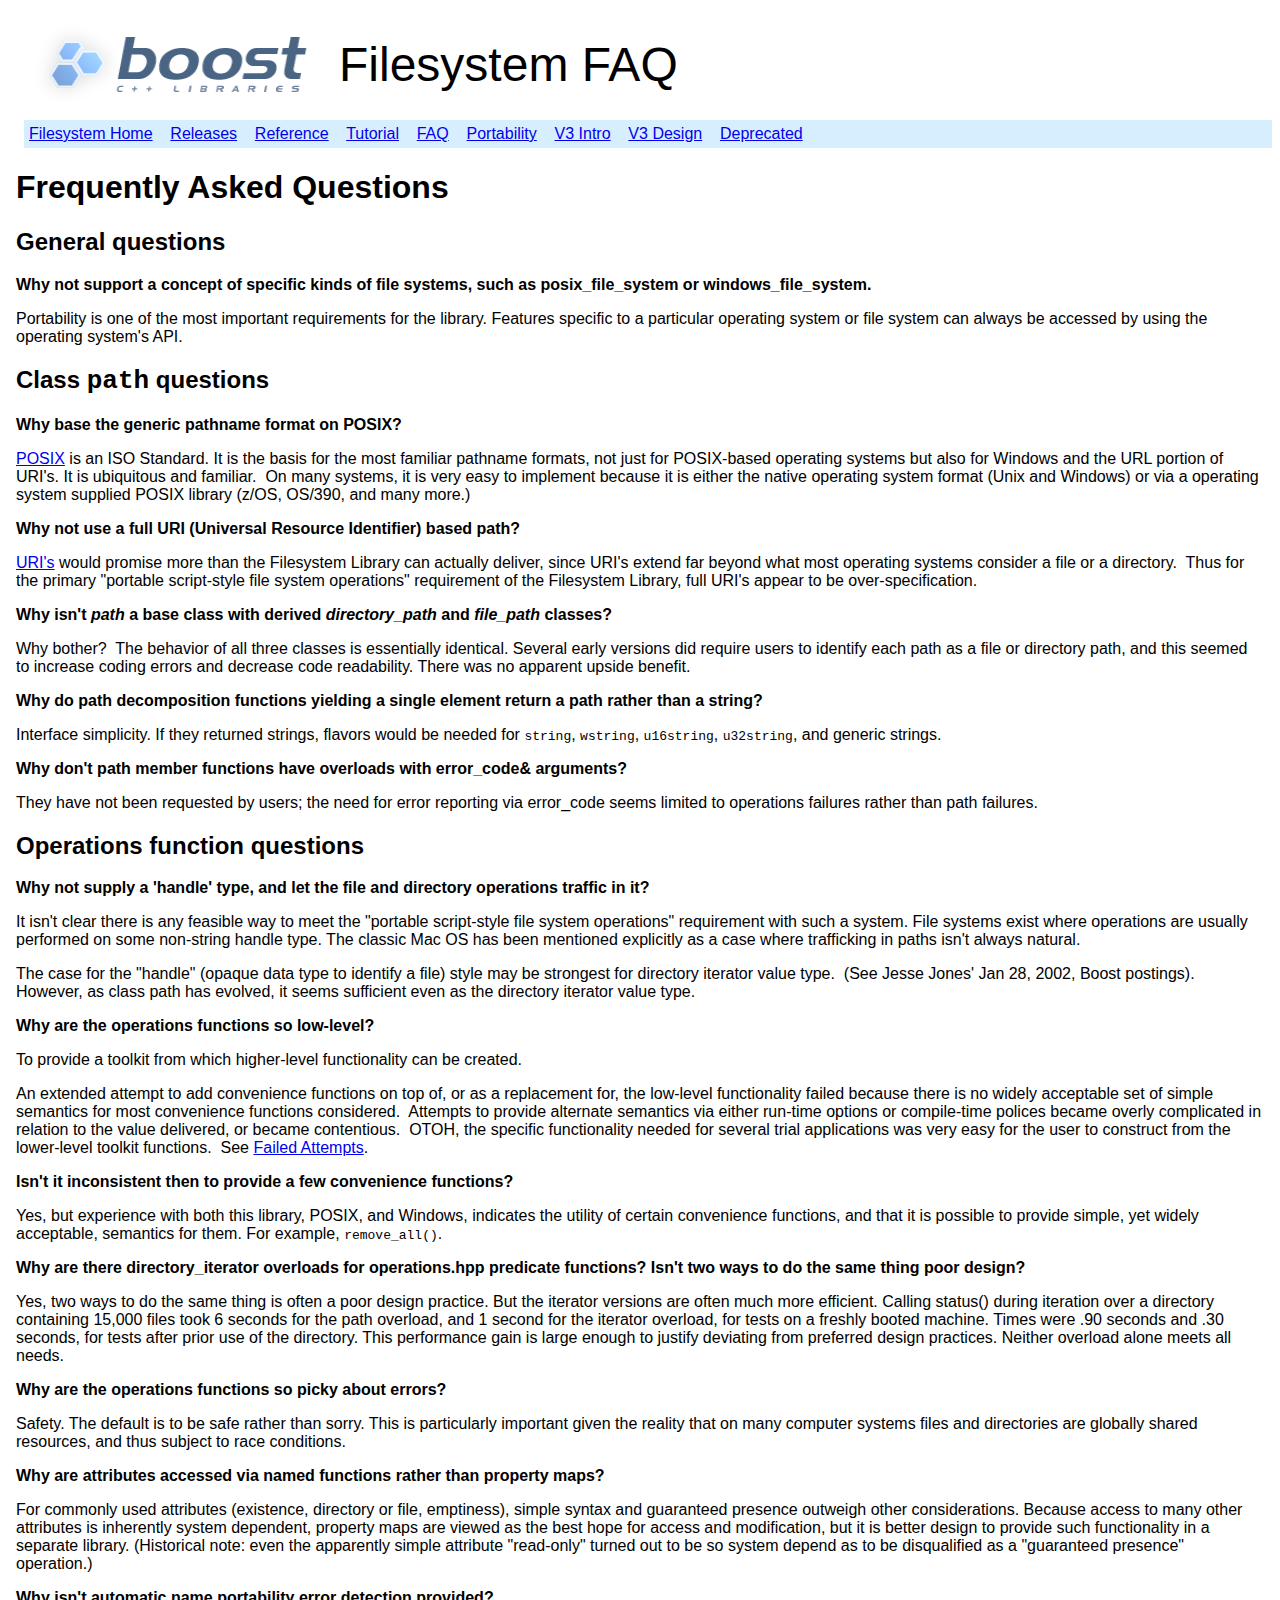
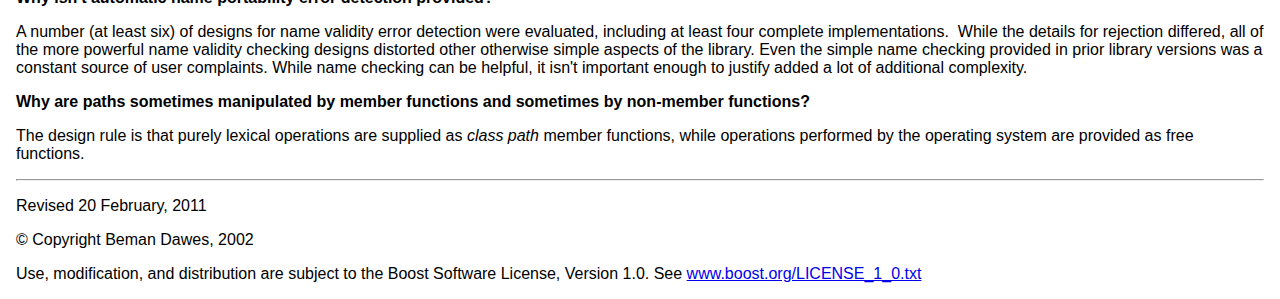
<file: external/libs/filesystem/v3/doc/faq.htm>
<html>

<head>
<meta http-equiv="Content-Language" content="en-us">
<meta name="GENERATOR" content="Microsoft FrontPage 5.0">
<meta name="ProgId" content="FrontPage.Editor.Document">
<meta http-equiv="Content-Type" content="text/html; charset=windows-1252">
<title>Filesystem FAQ</title>
<link rel="stylesheet" type="text/css" href="../../../../doc/src/minimal.css">
</head>

<body>

<table border="0" cellpadding="5" cellspacing="0" style="border-collapse: collapse" bordercolor="#111111">
  <tr>
    <td width="277">
<a href="../../../../index.htm">
<img src="../../../../boost.png" alt="boost.png (6897 bytes)" align="middle" width="300" height="86" border="0"></a></td>
    <td align="middle">
    <font size="7">Filesystem FAQ</font>
    </td>
  </tr>
</table>

<table border="0" cellpadding="5" cellspacing="0" style="border-collapse: collapse" bordercolor="#111111" bgcolor="#D7EEFF" width="100%">
  <tr>
    <td><a href="index.htm">Filesystem Home</a> &nbsp;&nbsp;
    <a href="release_history.html">Releases</a> &nbsp;&nbsp;
    <a href="reference.html">Reference</a> &nbsp;&nbsp;
    <a href="tutorial.html">Tutorial</a> &nbsp;&nbsp;
    <a href="faq.htm">FAQ</a> &nbsp;&nbsp;
    <a href="portability_guide.htm">Portability</a> &nbsp;&nbsp;
    <a href="v3.html">V3 Intro</a> &nbsp;&nbsp;
    <a href="v3_design.html">V3 Design</a> &nbsp;&nbsp;
    <a href="deprecated.html">Deprecated</a> &nbsp;&nbsp;
    </td>
  </tr>
</table>

<h1 dir="ltr">
Frequently Asked Questions</h1>
<h2>General questions</h2>
<p><b>Why not support a  concept of specific kinds of file systems, such as posix_file_system or windows_file_system.</b></p>
<p>Portability is one of the most important requirements for the 
library.&nbsp;Features specific to a particular operating system or file system 
can always be accessed by using the operating system's API.</p>

<h2 dir="ltr">
Class <code><font size="6">path</font></code> questions </h2>
<p><b>Why base the generic pathname format on POSIX?</b></p>
<p><a href="design.htm#POSIX-01">POSIX</a> is an ISO Standard. It is the basis for the most familiar 
pathname formats, 
not just for POSIX-based operating systems but also for Windows  and the 
URL portion of URI's. It is ubiquitous and 
familiar.&nbsp; On many systems, it is very easy to implement because it is 
either the native operating system format (Unix and Windows) or via a 
operating system supplied 
POSIX library (z/OS, OS/390, and many more.)</p>
<p><b>Why not use a full URI (Universal Resource Identifier) based path?</b></p>
<p><a href="design.htm#URI">URI's</a> would promise more than the Filesystem Library can actually deliver, 
since URI's extend far beyond what most operating systems consider a file or a 
directory.&nbsp; Thus for the primary &quot;portable script-style file system 
operations&quot; requirement of the Filesystem Library, full URI's appear to be over-specification.</p>
<p><b>Why isn't <i>path</i> a base class with derived <i>directory_path</i> and
<i>file_path</i> classes?</b></p>
<p>Why bother?&nbsp; The behavior of all three classes is essentially identical. 
Several early versions did require users to identify each path as a file or 
directory path, and this seemed to increase coding errors and decrease code 
readability. There was no apparent upside benefit.</p>
<p><b>Why do path decomposition functions yielding a single element return a 
path rather than a string?</b></p>
<p>Interface simplicity. If they returned strings, flavors would be needed for
<code>string</code>, <code>wstring</code>, <code>u16string</code>, <code>
u32string</code>, and generic strings.</p>
<p><b>Why don't path member functions have overloads with error_code&amp; arguments?</b></p>
<p>They have not been requested by users; the need for error reporting via 
error_code seems limited to operations failures rather than path failures.</p>
<h2>Operations function questions</h2>
<p><b>Why not supply a 'handle' type, and let the file and directory operations 
traffic in it?</b></p>
<p>It isn't clear there is any feasible way to meet the &quot;portable script-style 
file system operations&quot; requirement with such a system. File systems exist where operations are usually performed on 
  some non-string handle type. The classic Mac OS has been mentioned explicitly as a case where 
trafficking in paths isn't always natural.&nbsp;&nbsp;&nbsp; </p>
<p>The case for the &quot;handle&quot; (opaque data type to identify a file) 
style may be strongest for directory iterator value type.&nbsp; (See Jesse Jones' Jan 28, 
2002, Boost postings). However, as class path has evolved, it seems sufficient 
even as the directory iterator value type.</p>
<p><b>Why are the operations functions so low-level?</b></p>
<p>To provide a toolkit from which higher-level functionality can be created.</p>
<p>An 
extended attempt to add convenience functions on top of, or as a replacement 
for, the low-level functionality failed because there is no widely acceptable 
set of simple semantics for most convenience functions considered.&nbsp; 
Attempts to provide alternate semantics via either run-time options or 
compile-time polices became overly complicated in relation to the value 
delivered, or became contentious.&nbsp; OTOH, the specific functionality needed for several trial 
applications was very easy for the user to construct from the lower-level 
toolkit functions.&nbsp; See <a href="design.htm#Abandoned_Designs">Failed 
Attempts</a>.</p>
<p><b>Isn't it inconsistent then to provide a few convenience functions?</b></p>
<p>Yes, but experience with both this library, POSIX, and Windows, indicates 
the utility of certain convenience functions, and that it is possible to provide 
simple, yet widely acceptable, semantics for them. For example, <code>remove_all()</code>.</p>
<p><b>Why are there directory_iterator overloads for operations.hpp 
predicate functions? Isn't two ways to do the same thing poor design?</b></p>
<p>Yes, two ways to do the same thing is often a poor design practice. But the 
iterator versions are often much more efficient. Calling status() during 
iteration over a directory containing 15,000 files took 6 seconds for the path 
overload, and 1 second for the iterator overload, for tests on a freshly booted 
machine. Times were .90 seconds and .30 seconds, for tests after prior use of 
the directory. This performance gain is large enough to justify deviating from 
preferred design practices. Neither overload alone meets all needs.</p>
<p><b>Why are the operations functions so picky about errors?</b></p>
<p>Safety. The default is to be safe rather than sorry. This is particularly 
important given the reality that on many computer systems files and directories 
are globally shared resources, and thus subject to 
race conditions.</p>
<p><b>Why are attributes accessed via named functions rather than property maps?</b></p>
<p>For  commonly used attributes (existence, directory or file, emptiness), 
simple syntax and guaranteed presence outweigh other considerations. Because 
access to many other attributes is inherently system dependent, 
property maps are viewed as the best hope for access and modification, but it is 
better design to provide such functionality in a separate library. (Historical 
note: even the apparently simple attribute &quot;read-only&quot; turned out to be so 
system depend as to be disqualified as a &quot;guaranteed presence&quot; operation.)</p>
<p><b>Why isn't automatic name portability error detection provided?</b></p>
<p>A number (at least six) of designs for  name validity error 
detection were evaluated, including at least four complete implementations.&nbsp; 
While the details for rejection differed, all of the more powerful name validity checking 
designs distorted other 
otherwise simple aspects of the library. Even the simple name checking provided 
in prior library versions was a constant source of user complaints. While name checking can be helpful, it 
isn't important enough to justify added a lot of additional complexity.</p>
<p><b>Why are paths sometimes manipulated by member functions and sometimes by 
non-member functions?</b></p>
<p>The design rule is that purely lexical operations are supplied as <i>class 
path</i> member 
functions, while operations performed by the operating system are provided as 
free functions.</p>
<hr>
<p>Revised
<!--webbot bot="Timestamp" S-Type="EDITED" S-Format="%d %B, %Y" startspan -->20 February, 2011<!--webbot bot="Timestamp" endspan i-checksum="40524" --></p>
<p>� Copyright Beman Dawes, 2002</p>
<p> Use, modification, and distribution are subject to the Boost Software 
License, Version 1.0. See <a href="http://www.boost.org/LICENSE_1_0.txt">
www.boost.org/LICENSE_1_0.txt</a></p>
</file>
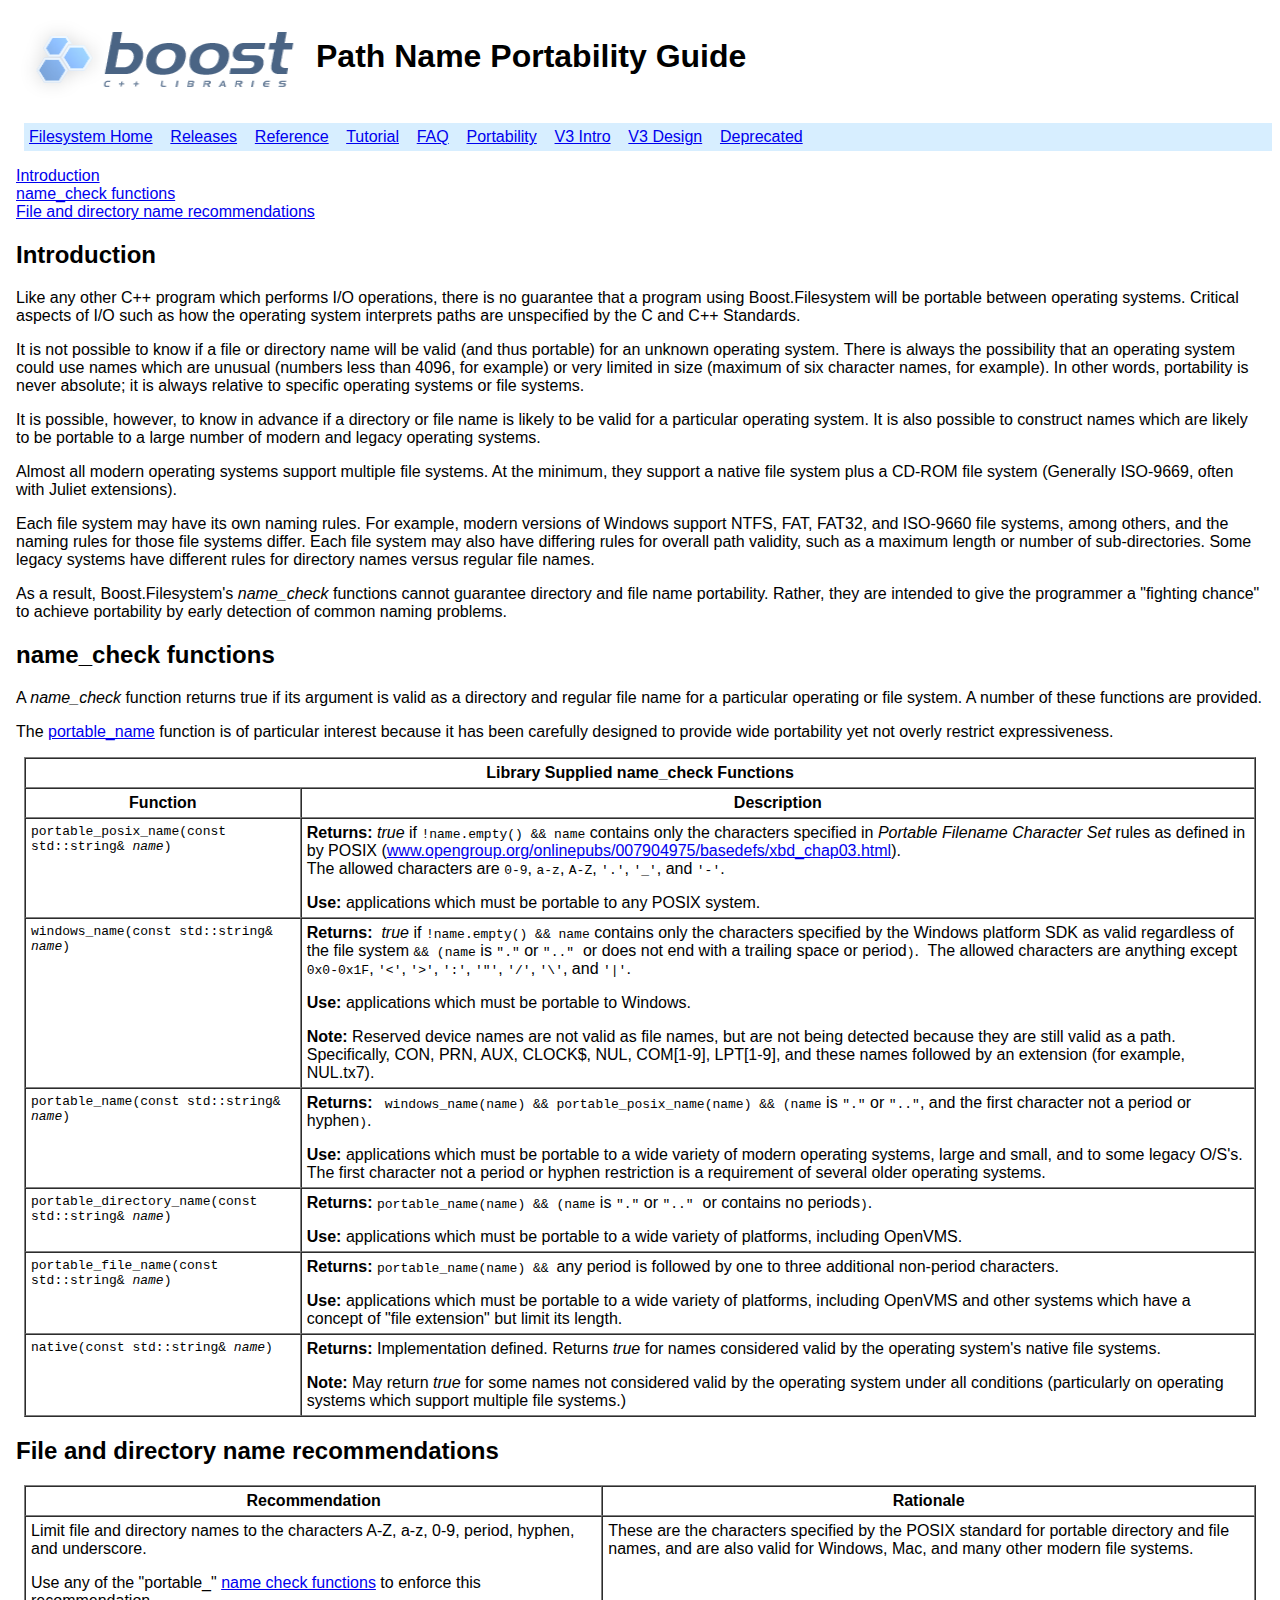
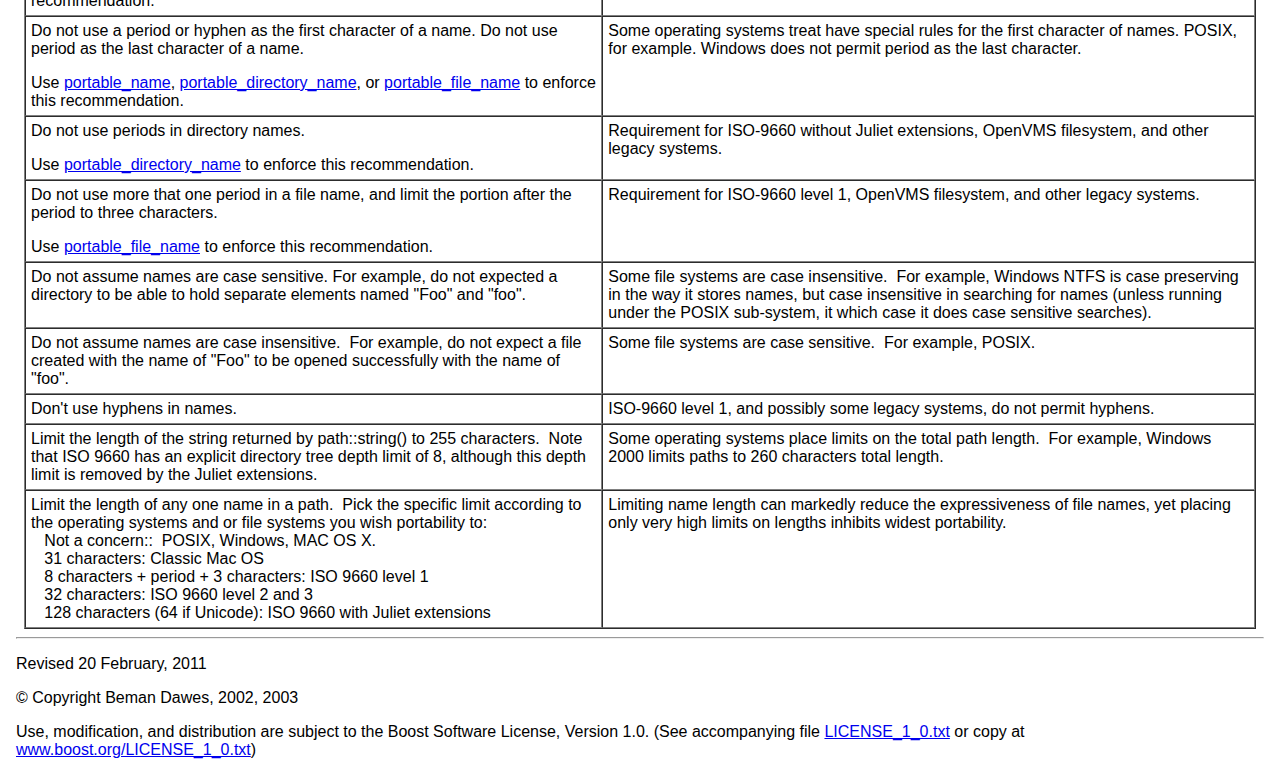
<file: external/libs/filesystem/v3/doc/portability_guide.htm>
<html>

<head>
<meta http-equiv="Content-Language" content="en-us">
<meta name="GENERATOR" content="Microsoft FrontPage 5.0">
<meta name="ProgId" content="FrontPage.Editor.Document">
<meta http-equiv="Content-Type" content="text/html; charset=windows-1252">
<title>Portability Guide</title>
<link rel="stylesheet" type="text/css" href="../../../../doc/src/minimal.css">
</head>

<body bgcolor="#FFFFFF">

<h1>
<img border="0" src="../../../../boost.png" align="center" width="300" height="86">Path 
Name Portability 
Guide</h1>

<table border="0" cellpadding="5" cellspacing="0" style="border-collapse: collapse" bordercolor="#111111" bgcolor="#D7EEFF" width="100%">
  <tr>
    <td><a href="index.htm">Filesystem Home</a> &nbsp;&nbsp;
    <a href="release_history.html">Releases</a> &nbsp;&nbsp;
    <a href="reference.html">Reference</a> &nbsp;&nbsp;
    <a href="tutorial.html">Tutorial</a> &nbsp;&nbsp;
    <a href="faq.htm">FAQ</a> &nbsp;&nbsp;
    <a href="portability_guide.htm">Portability</a> &nbsp;&nbsp;
    <a href="v3.html">V3 Intro</a> &nbsp;&nbsp;
    <a href="v3_design.html">V3 Design</a> &nbsp;&nbsp;
    <a href="deprecated.html">Deprecated</a> &nbsp;&nbsp;
    </td>
  </tr>
</table>

<p>
<a href="#Introduction">Introduction</a><br>
<a href="#name_check�_functions">name_check functions</a><br>
<a href="#recommendations">File and directory name recommendations</a></p>
<h2><a name="Introduction">Introduction</a></h2>
<p>Like any other C++ program which performs I/O operations, there is no 
guarantee that a program using Boost.Filesystem will be portable between 
operating systems. Critical aspects of I/O such as how the operating system 
interprets paths are unspecified by the C and C++ Standards.</p>
<p>It is not possible to know  if a file or directory name will be 
valid (and thus portable) for an unknown operating system. There is always the possibility that an operating system could use 
names which are unusual (numbers less than 4096, for example) or very 
limited in size (maximum of six character names, for example). In other words, 
portability is never absolute; it is always relative to specific operating 
systems or 
file systems.</p>
<p>It is possible, however, to know in advance if a directory or file name is likely to be valid for a particular 
operating system.&nbsp;It is also possible to construct names which are 
likely to be portable to a large number of modern and legacy operating systems.</p>

<p>Almost all modern operating systems support multiple file systems. At the 
minimum, they support a native file system plus a CD-ROM file system (Generally 
ISO-9669, often with Juliet extensions).</p>

<p>Each file system 
may have its own naming rules. For example, modern versions of Windows support NTFS, FAT, FAT32, and ISO-9660 file systems, among others, and the naming rules 
for those file systems differ. Each file system may also have 
differing rules for overall path validity, such as a maximum length or number of 
sub-directories. Some legacy systems have different rules for directory names 
versus regular file names.</p>

<p>As a result, Boost.Filesystem's <i>name_check</i> functions 
cannot guarantee directory and file name portability. Rather, they are intended to 
give the programmer a &quot;fighting chance&quot; to achieve portability by early 
detection of common naming problems.</p>

<h2><a name="name_check�_functions">name_check functions</a></h2>

<p>A <i>name_check</i> function 
returns true if its argument is valid as a directory and regular file name for a 
particular operating or file system. A number of these functions are provided.</p>

<p>The <a href="#portable_name">portable_name</a> function is of particular 
interest because it has been carefully designed to provide wide 
portability yet not overly restrict expressiveness.</p>

<table border="1" cellpadding="5" cellspacing="0">
  <tr>
    <td align="center" colspan="2"><b>Library Supplied name_check Functions</b></td>
  </tr>
  <tr>
    <td align="center"><b>Function</b></td>
    <td align="center"><b>Description</b></td>
  </tr>
  <tr>
    <td align="left" valign="top"><code><a name="portable_posix_name">portable_posix_name</a>(const 
    std::string&amp;<i> name</i>)</code></td>
    <td><b>Returns:</b> <i>true</i> if <code>!name.empty() &amp;&amp; name</code> contains only the characters 
    specified in<i> Portable Filename Character Set</i> rules as defined in by 
    POSIX (<a href="http://www.opengroup.org/onlinepubs/007904975/basedefs/xbd_chap03.html">www.opengroup.org/onlinepubs/007904975/basedefs/xbd_chap03.html</a>).<br>
    The allowed characters are <code>0-9</code>, <code>a-z</code>, <code>A-Z</code>, 
    <code>'.'</code>, <code>'_'</code>, and <code>'-'</code>.<p><b>Use:</b> 
    applications which must be portable to any POSIX system.</td>
  </tr>
  <tr>
    <td align="left" valign="top"><code><a name="windows_name">windows_name</a>(const 
    std::string&amp;<i> name</i>)</code></td>
    <td><b>Returns:</b>&nbsp; <i>true</i> if <code>!name.empty() &amp;&amp; name</code> contains 
    only the characters specified by the Windows platform SDK as valid 
    regardless of the file system <code>&amp;&amp; (name</code> is <code>&quot;.&quot;</code> or
    <code>&quot;..&quot;</code>&nbsp; or does not end with a trailing space or period<code>)</code>.&nbsp; 
    The allowed characters are anything except <code>0x0-0x1F</code>, <code>'&lt;'</code>,
    <code>'&gt;'</code>, <code>':'</code>, <code>'&quot;'</code>, <code>'/'</code>,
    <code>'\'</code>, and <code>'|'</code>.<p>
    <b>Use:</b> applications which must be portable to Windows.</p>
    <p><b>Note:</b> Reserved device names are not valid as file names, but are 
    not being detected because they are still valid as a path. Specifically, 
    CON, PRN, AUX, CLOCK$, NUL, COM[1-9], LPT[1-9], and these names followed by 
    an extension (for example, NUL.tx7).</td>
  </tr>
  <tr>
    <td align="left" valign="top"><code><a name="portable_name">portable_name</a>(const 
    std::string&amp;<i> name</i>)</code></td>
    <td><b>Returns:</b> <code>&nbsp;windows_name(name) &amp;&amp; portable_posix_name(name) 
    &amp;&amp; (name</code> is <code>&quot;.&quot;</code> or <code>&quot;..&quot;</code>, and the first character not a period or hyphen<code>)</code>.<p><b>Use:</b> applications which must be portable to a wide variety of 
    modern operating systems, large and small, and to some legacy O/S's. The 
    first character not a period or hyphen restriction is a requirement of 
    several older operating systems.</td>
  </tr>
  <tr>
    <td align="left" valign="top"><code><a name="portable_directory_name">
    portable_directory_name</a>(const std::string&amp;<i> name</i>)</code></td>
    <td><b>Returns:</b> <code>portable_name(name) &amp;&amp; (name</code> is <code>&quot;.&quot;</code> 
    or <code>&quot;..&quot;</code>&nbsp; or contains no periods<code>)</code>.<p><b>Use:</b> applications 
    which must be portable to a wide variety of platforms, including OpenVMS.</td>
  </tr>
  <tr>
    <td align="left" valign="top"><code><a name="portable_file_name">
    portable_file_name</a>(const std::string&amp;<i> name</i>)</code></td>
    <td><b>Returns:</b> <code>portable_name(name) &amp;&amp; </code>any period is followed by one to three additional 
    non-period characters.<p><b>Use:</b> 
    applications which must be portable to a wide variety of platforms, 
    including OpenVMS and other systems which have a concept of &quot;file extension&quot; 
    but limit its length.</td>
  </tr>
  <tr>
    <td align="left" valign="top"><code><a name="native">native</a>(const 
    std::string&amp;<i> name</i>)</code></td>
    <td><b>Returns:</b> Implementation defined. Returns <i>
    true</i> for names considered valid by the operating system's native file 
    systems.<p><b>Note:</b> May return <i>true</i> for some names not considered valid 
    by the operating system under all conditions (particularly on operating systems which support 
    multiple file systems.)</td>
  </tr>
</table>

<h2>File and directory name <a name="recommendations">recommendations</a></h2>

<table border="1" cellpadding="5" cellspacing="0">

  <tr>
    <td align="center" valign="top"><strong>Recommendation</strong></td>
    <td align="center" valign="top"><strong>Rationale</strong></td>
  </tr>
  <tr>
    <td valign="top">Limit file and directory names to the characters A-Z, a-z, 0-9, period, hyphen, and
    underscore.<p>Use any of the &quot;portable_&quot; <a href="#name_check�_functions">
    name check functions</a> to enforce this recommendation.</td>
    <td valign="top">These are the characters specified by the POSIX standard for portable directory and
    file names, and are also valid for Windows, Mac, and many other modern file systems.</td>
  </tr>
  <tr>
    <td valign="top">Do not use a period or hyphen as the first 
    character of a name. Do not use period as the last character of a name.<p>
    Use <a href="#portable_name">portable_name</a>,
    <a href="#portable_directory_name">portable_directory_name</a>, or
    <a href="#portable_file_name">portable_file_name</a> to enforce this 
    recommendation.</td>
    <td valign="top">Some operating systems treat have special rules for the 
    first character of names. POSIX, for example. Windows does not permit period 
    as the last character.</td>
  </tr>
  <tr>
    <td valign="top">Do not use periods in directory names.<p>Use
    <a href="#portable_directory_name">portable_directory_name</a> to enforce 
    this recommendation.</td>
    <td valign="top">Requirement for ISO-9660 without Juliet extensions, OpenVMS filesystem, and other legacy systems.</td>
  </tr>
  <tr>
    <td valign="top">Do not use more that one period in a file name, and limit 
    the portion after the period to three characters.<p>Use
    <a href="#portable_file_name">portable_file_name</a> to enforce this 
    recommendation.</td>
    <td valign="top">Requirement for ISO-9660 level 1, OpenVMS filesystem, and 
    other legacy systems. </td>
  </tr>
  <tr>
    <td valign="top">Do not assume names are case sensitive. For example, do not expected a directory to be
    able to hold separate elements named &quot;Foo&quot; and &quot;foo&quot;. </td>
    <td valign="top">Some file systems are case insensitive.&nbsp; For example, Windows 
    NTFS is case preserving in the way it stores names, but case insensitive in 
    searching for names (unless running under the POSIX sub-system, it which 
    case it does case sensitive searches). </td>
  </tr>
  <tr>
    <td valign="top">Do not assume names are case insensitive.&nbsp; For example, do not expect a file
    created with the name of &quot;Foo&quot; to be opened successfully with the name of &quot;foo&quot;.</td>
    <td valign="top">Some file systems are case sensitive.&nbsp; For example, POSIX.</td>
  </tr>
  <tr>
    <td valign="top">Don't use hyphens in names.</td>
    <td valign="top">ISO-9660 level 1, and possibly some legacy systems, do not permit 
    hyphens.</td>
  </tr>
  <tr>
    <td valign="top">Limit the length of the string returned by path::string() to 
    255 characters.&nbsp; 
    Note that ISO 9660 has an explicit directory tree depth limit of 8, although 
    this depth limit is removed by the Juliet extensions.</td>
    <td valign="top">Some operating systems place limits on the total path length.&nbsp; For example,
    Windows 2000 limits paths to 260 characters total length.</td>
  </tr>
  <tr>
    <td valign="top">Limit the length of any one name in a path.&nbsp; Pick the specific limit according to
    the operating systems and or file systems you wish portability to:<br>
    &nbsp;&nbsp; Not a concern::&nbsp; POSIX, Windows, MAC OS X.<br>
    &nbsp;&nbsp; 31 characters: Classic Mac OS<br>
&nbsp;&nbsp; 8 characters + period + 3 characters: ISO 9660 level 1<br>
&nbsp;&nbsp; 32 characters: ISO 9660 level 2 and 3<br>
&nbsp;&nbsp; 128 characters (64 if Unicode): ISO 9660 with Juliet extensions</td>
    <td valign="top">Limiting name length can markedly reduce the expressiveness of file names, yet placing
    only very high limits on lengths inhibits widest portability.</td>
  </tr>
</table>

<hr>
<p>Revised
<!--webbot bot="Timestamp" S-Type="EDITED" S-Format="%d %B, %Y" startspan -->20 February, 2011<!--webbot bot="Timestamp" endspan i-checksum="40524" --></p>

<p>� Copyright Beman Dawes, 2002, 2003</p>
<p> Use, modification, and distribution are subject to the Boost Software 
License, Version 1.0. (See accompanying file <a href="../../../../LICENSE_1_0.txt">
LICENSE_1_0.txt</a> or copy at <a href="http://www.boost.org/LICENSE_1_0.txt">
www.boost.org/LICENSE_1_0.txt</a>)</p>

</body>

</html>
</file>
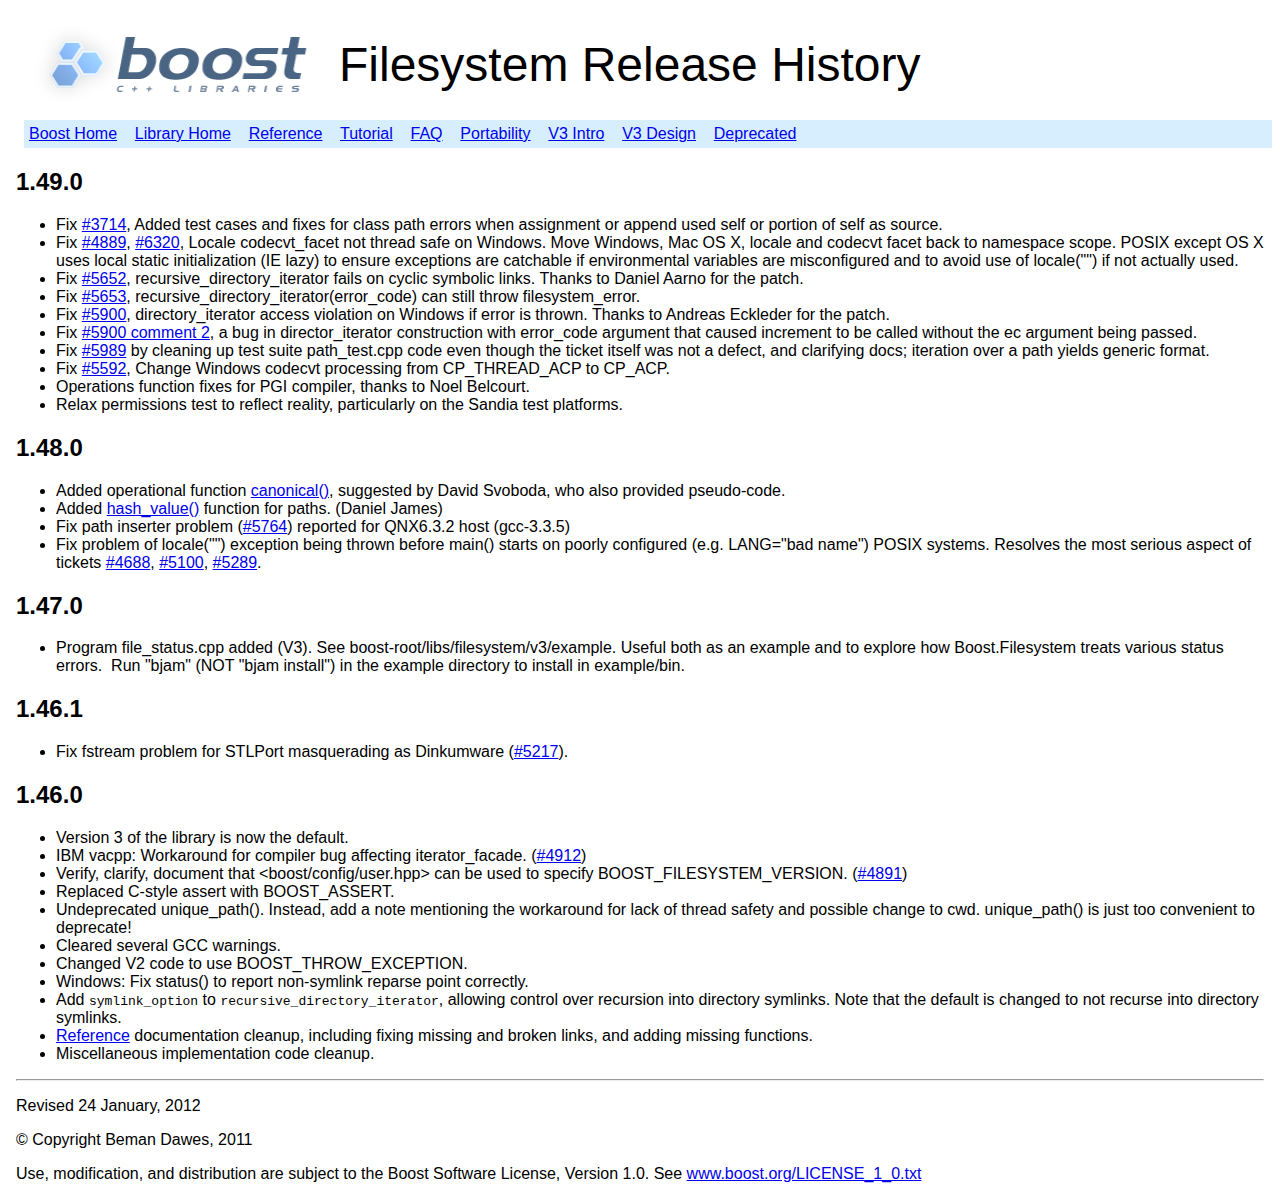
<file: external/libs/filesystem/v3/doc/release_history.html>
<html>

<head>
<meta http-equiv="Content-Language" content="en-us">
<meta name="GENERATOR" content="Microsoft FrontPage 5.0">
<meta name="ProgId" content="FrontPage.Editor.Document">
<meta http-equiv="Content-Type" content="text/html; charset=windows-1252">
<title>Filesystem Release History</title>
<link rel="stylesheet" type="text/css" href="../../../../doc/src/minimal.css">
</head>

<body>

<table border="0" cellpadding="5" cellspacing="0" style="border-collapse: collapse" bordercolor="#111111">
  <tr>
    <td width="277">
<a href="../../../../index.htm">
<img src="../../../../boost.png" alt="boost.png (6897 bytes)" align="middle" width="300" height="86" border="0"></a></td>
    <td align="middle">
    <font size="7">Filesystem Release History</font>
    </td>
  </tr>
</table>

<table border="0" cellpadding="5" cellspacing="0" style="border-collapse: collapse" bordercolor="#111111" bgcolor="#D7EEFF" width="100%">
  <tr>
    <td><a href="../../../../index.htm">Boost Home</a> &nbsp;&nbsp;
    <a href="index.htm">Library Home</a> &nbsp;&nbsp; <a href="reference.html">Reference</a> &nbsp;&nbsp;
    <a href="tutorial.html">Tutorial</a> &nbsp;&nbsp;
    <a href="faq.htm">FAQ</a> &nbsp;&nbsp;
    <a href="portability_guide.htm">Portability</a> &nbsp;&nbsp;
    <a href="v3.html">V3 Intro</a> &nbsp;&nbsp;
    <a href="v3_design.html">V3 Design</a> &nbsp;&nbsp;
    <a href="deprecated.html">Deprecated</a> &nbsp;&nbsp;
    </td>
  </tr>
</table>

<h2>1.49.0</h2>
<ul>
  <li>Fix <a href="https://svn.boost.org/trac/boost/ticket/3714">#3714</a>, 
  Added test cases and fixes for class path errors when assignment or append 
  used self or portion of self as source. </li>
  <li>Fix <a href="https://svn.boost.org/trac/boost/ticket/4889">#4889</a>, 
  <a href="https://svn.boost.org/trac/boost/ticket/6320">#6320</a>, Locale codecvt_facet not thread safe on Windows. Move 
  Windows, Mac OS X, locale and codecvt facet back to namespace scope. POSIX 
  except OS X uses local static initialization (IE lazy) to ensure exceptions 
  are catchable if environmental variables are misconfigured and to avoid use of 
  locale(&quot;&quot;) if not actually used.</li>
  <li>Fix <a href="https://svn.boost.org/trac/boost/ticket/5652">#5652</a>, 
  recursive_directory_iterator fails on cyclic symbolic links. Thanks to Daniel 
  Aarno for the patch.</li>
  <li>Fix <a href="https://svn.boost.org/trac/boost/ticket/5653">#5653</a>, 
  recursive_directory_iterator(error_code) can still throw filesystem_error.</li>
  <li>Fix <a href="https://svn.boost.org/trac/boost/ticket/5900">#5900</a>, directory_iterator 
  access violation on Windows if error is thrown. Thanks to Andreas Eckleder for the patch.</li>
  <li>Fix <a href="https://svn.boost.org/trac/boost/ticket/5900#comment:2">#5900 
  comment 2</a>, a bug in director_iterator construction with error_code argument that 
  caused increment to be called without the ec argument being passed.</li>
  <li>Fix <a href="https://svn.boost.org/trac/boost/ticket/5900">#5989</a> by cleaning up test suite path_test.cpp code even 
  though the ticket itself was not a defect, and clarifying docs; iteration over a path yields 
  generic format.</li>
  <li>Fix <a href="https://svn.boost.org/trac/boost/ticket/5592">#5592</a>, Change Windows codecvt processing from CP_THREAD_ACP to CP_ACP.</li>
  <li>Operations function fixes for PGI compiler, thanks to Noel Belcourt.</li>
  <li>Relax permissions test to reflect reality, particularly on the Sandia test 
  platforms.</li>
</ul>

<h2>1.48.0</h2>
<ul>
  <li>Added operational function <a href="reference.html#canonical">canonical()</a>, 
  suggested by David Svoboda, who also provided pseudo-code.</li>
  <li>Added <a href="reference.html#hash_value">hash_value()</a> function for 
  paths. (Daniel James)</li>
  <li>Fix path inserter problem (<a href="https://svn.boost.org/trac/boost/ticket/5764">#5764</a>) 
  reported for QNX6.3.2 host (gcc-3.3.5)</li>
  <li>Fix problem of locale(&quot;&quot;) exception being thrown before main() starts on 
  poorly configured (e.g. LANG=&quot;bad name&quot;) POSIX systems. Resolves the most 
  serious aspect of tickets
  <a href="https://svn.boost.org/trac/boost/ticket/4688">#4688</a>,
  <a href="https://svn.boost.org/trac/boost/ticket/5100">#5100</a>,
  <a href="https://svn.boost.org/trac/boost/ticket/5289">#5289</a>.</li>
</ul>

<h2>1.47.0</h2>
<ul>
  <li>Program file_status.cpp added (V3). See boost-root/libs/filesystem/v3/example. 
  Useful both as an example and to explore how Boost.Filesystem treats various 
  status errors.&nbsp; Run &quot;bjam&quot; (NOT &quot;bjam install&quot;) in the example directory 
  to install in example/bin.</li>
</ul>

<h2>1.46.1</h2>

<ul>
  <li>Fix fstream problem for STLPort masquerading as Dinkumware (<a href="https://svn.boost.org/trac/boost/ticket/5217">#5217</a>).</li>
</ul>

<h2>1.46.0</h2>
<ul>
  <li>Version 3 of the library is now the default.</li>
  <li>IBM vacpp: Workaround for compiler bug affecting iterator_facade. (<a href="https://svn.boost.org/trac/boost/ticket/4912">#4912</a>)</li>
  <li>Verify, clarify, document that &lt;boost/config/user.hpp&gt; can be used to 
  specify BOOST_FILESYSTEM_VERSION. (<a href="https://svn.boost.org/trac/boost/ticket/4891">#4891</a>)</li>
  <li>Replaced C-style assert with BOOST_ASSERT.</li>
  <li>Undeprecated unique_path(). Instead, add a note mentioning the workaround 
  for lack of thread safety and possible change to cwd. unique_path() is just 
  too convenient to deprecate!</li>
  <li>Cleared several GCC warnings.</li>
  <li>Changed V2 code to use BOOST_THROW_EXCEPTION.</li>
  <li>Windows: Fix status() to report non-symlink reparse point correctly.</li>
  <li>Add <code>symlink_option</code> to <code>recursive_directory_iterator</code>, 
  allowing control over recursion into directory symlinks. Note that the default 
  is changed to not recurse into directory symlinks.</li>
  <li><a href="reference.html">Reference</a> documentation cleanup, including 
  fixing missing and broken links, and adding missing functions.</li>
  <li>Miscellaneous implementation code cleanup. </li>
</ul>
<hr>
<p>Revised
<!--webbot bot="Timestamp" S-Type="EDITED" S-Format="%d %B, %Y" startspan -->24 January, 2012<!--webbot bot="Timestamp" endspan i-checksum="38510" --></p>
<p>� Copyright Beman Dawes, 2011</p>
<p> Use, modification, and distribution are subject to the Boost Software 
License, Version 1.0. See <a href="http://www.boost.org/LICENSE_1_0.txt">
www.boost.org/LICENSE_1_0.txt</a></p>
</file>
<file: external/doc/src/minimal.css>
/*

  � Copyright Beman Dawes, 2007

  Distributed under the Boost Software License, Version 1.0.
  See www.boost.org/LICENSE_1_0.txt
  
*/

/*******************************************************************************
      Body
*******************************************************************************/

body    { font-family: sans-serif; margin: 1em; }

/*******************************************************************************
      Table
*******************************************************************************/

table   { margin: 0.5em; }

/*** end ***/
</file>
